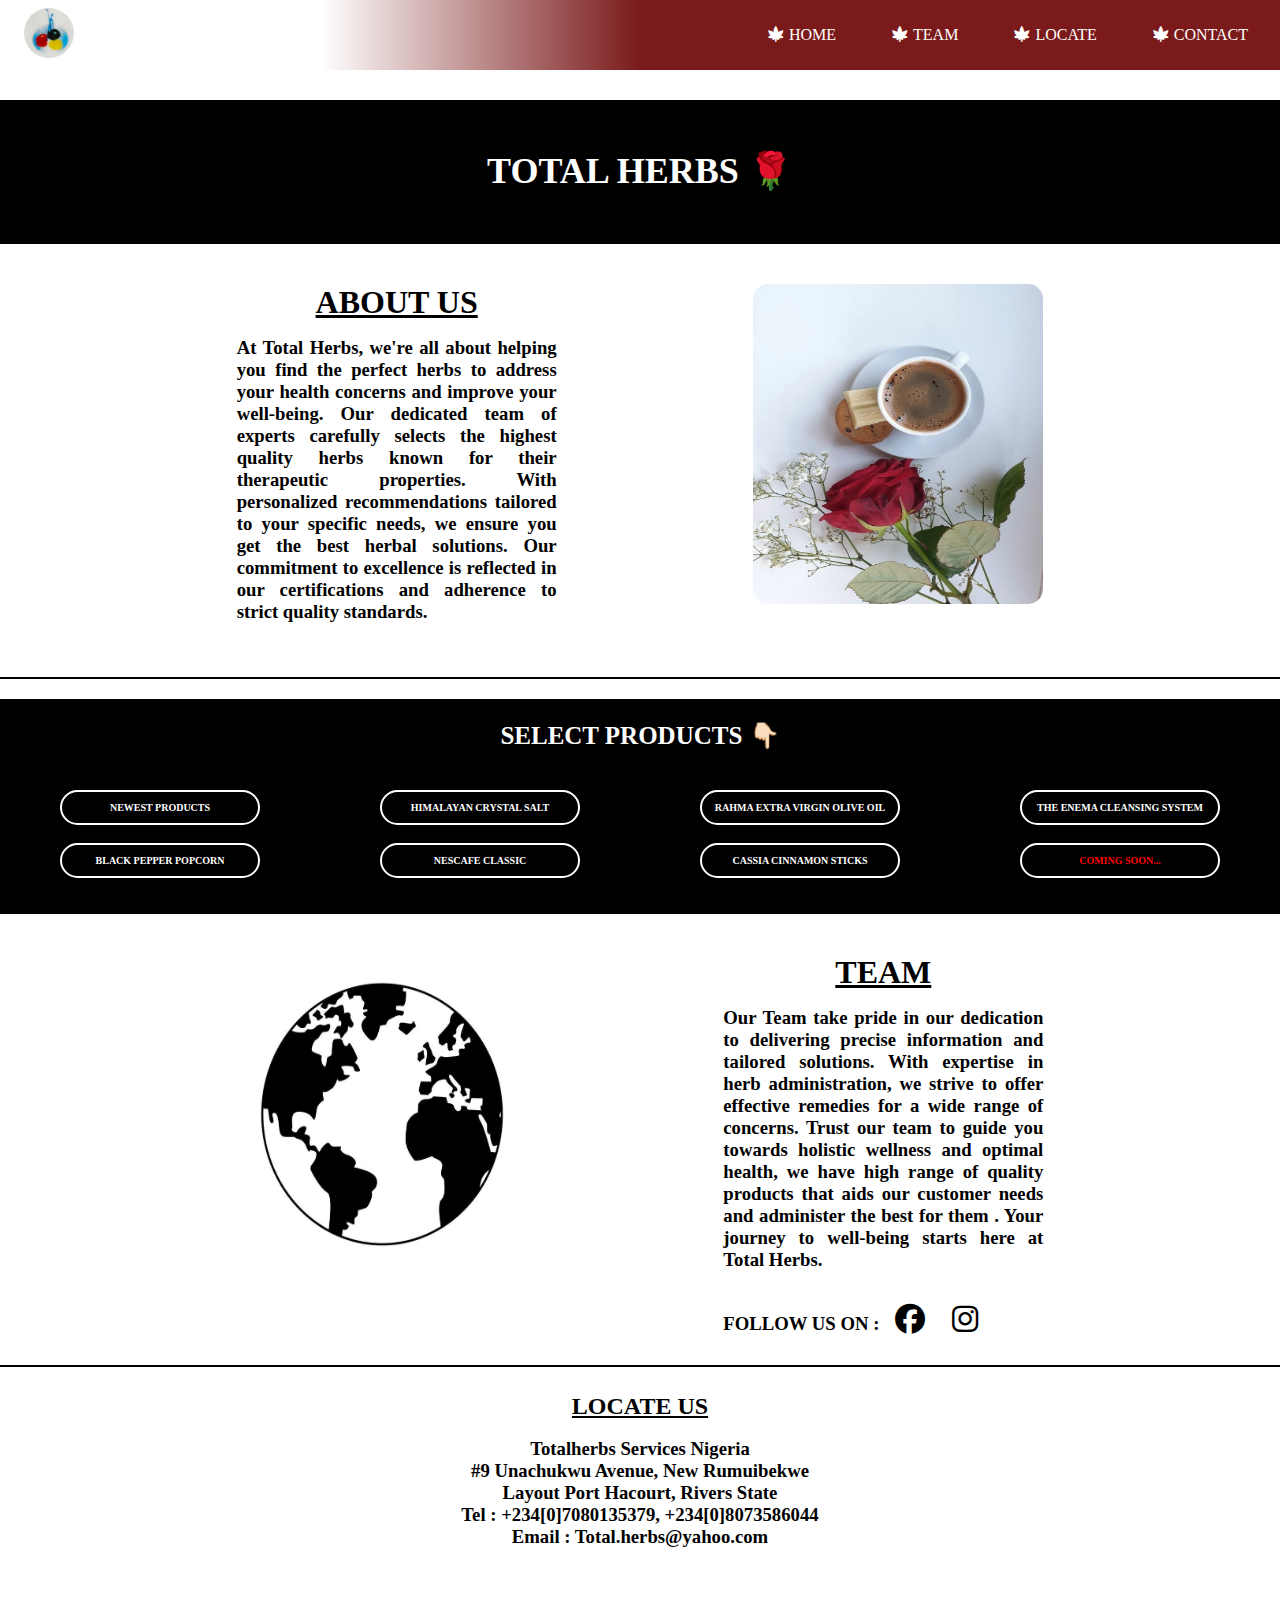
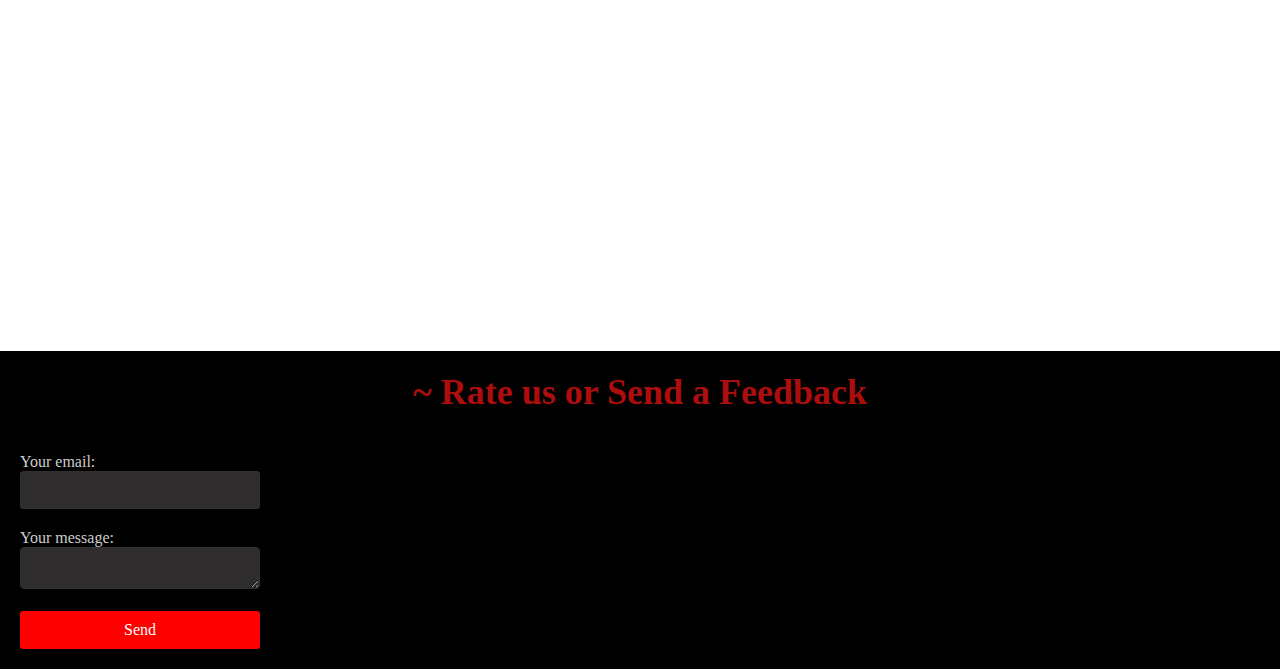
<file: index.html>
<!DOCTYPE html>
<html lang="en">
<head>
    <meta charset="UTF-8">
    <meta name="viewport" content="width=device-width, initial-scale=1.0">
    <title>Document</title>
    <link rel="stylesheet" href="HERBS.CSS">
    <link rel="stylesheet" href="https://cdnjs.cloudflare.com/ajax/libs/font-awesome/6.2.1/css/all.min.css">
       
    

</head>
<body>

    <header>

    <nav class="navbar">
   <div class="red" id="logo">
        <img src="IMAGES/logo.jpg" alt="" > 
    </div>
    <ul class="nav-menu">
        
     
    
      <li class="nav-item">
        <a href="index.html" class="nav-link"> <i class="fa-solid fa-cannabis" 
            style="margin-right: 5px;"></i>HOME</a>
        </li>
        
    
    
    <li class="nav-item">
    <a href="#tem" class="nav-link"> <i class="fa-solid fa-cannabis" style="margin-right: 5px;"></i>TEAM</a>
    </li>
    
    <li class="nav-item">
        <a href="#loc" class="nav-link"> <i class="fa-solid fa-cannabis" style="margin-right: 5px;"></i>LOCATE</a>
    </li>
    
    <li class="nav-item">
    <a href="tel:+2347080135379" class="nav-link"> <i class="fa-solid fa-cannabis" style="margin-right: 5px;">
    </i>CONTACT</a>
    </li>


    
    
    </ul>
    
    
    <div class="hamburger">
    <span class="bar"></span>
    <span class="bar"></span>
    <span class="bar"></span>
    </div>
    
    </nav>
      </header>   



<div class="line1">
<h1 id="feed">TOTAL HERBS 🌹 </h1>
</div>

<div class="line2">
    <div class="text1">
        <h1>ABOUT US</h1>
        <h3> At Total Herbs, we're all about 
            helping you find the perfect herbs to address your 
            health concerns and improve your well-being. Our dedicated 
            team of experts carefully selects the highest quality 
            herbs known for their therapeutic properties. With personalized
             recommendations tailored to your specific needs, we ensure you
              get the best herbal solutions. Our commitment to excellence is
               reflected in our certifications and adherence to strict quality standards.
              </h3>

    </div>
<img src="IMAGES/IMG_1155.JPG" alt="">
</div>


<div class="line3">
    <h1 >SELECT PRODUCTS 👇🏻 </h1> <br>
    </div>


<div style="background-color: black;">
    <div class="run">


        <a href="P7.HTML"> <h3 > NEWEST PRODUCTS</h3> </a> <br>


     <a href="P1.HTML"> <h3> HIMALAYAN 
            CRYSTAL SALT</h3></a> <br>

        <a href="P2.HTML"><h3>RAHMA EXTRA VIRGIN 
            OLIVE OIL</h3></a> <br>

       <a href="P3.HTML"><h3> THE ENEMA CLEANSING SYSTEM
            </h3> </a> 

    </div>
<br>
    <div class="run">

       <a href="P5.HTML"> <h3>BLACK PEPPER POPCORN</h3> </a> <br>

       <a href="P6.HTML"><h3> NESCAFE CLASSIC</h3> </a> <br>



       <a href="P4.HTML">  <h3>CASSIA CINNAMON STICKS
    </h3></a> <br>


        <h3 style="color: red;"> COMING SOON...</h3>
      
    </div>
    <br><br>
</div>


    <div class="line2">
        <img src="IMAGES/IMG_0214.JPG" alt="">

        <div class="text1" id="tem">
            <h1>TEAM</h1>
            <h3> 
                Our Team take pride in our dedication to delivering precise information and tailored solutions.
                 With expertise in herb administration, we strive to offer effective remedies for a wide
                  range of concerns. Trust our team to guide you 
                towards holistic wellness and optimal health, we have high range of quality
                products that aids our customer needs and administer 
                the best for them . Your journey to well-being starts
                 here at Total Herbs.
                
                 <br> <br>
               FOLLOW US ON :       
    
                    
                <a href="https://www.facebook.com/totalherbsservices.net?mibextid=LQQJ4d">       <i class="fa-brands fa-facebook"></i> </a> 
                  <a href="https://www.instagram.com/nmaunachukwu?igsh=MWMxcDc1b210aTQ0">   <i class="fa-brands fa-instagram"></i></a>
             
                  </h3>
                  <br>
        </div>  
    </div>
    

</div>
<br>

<div class="locate" id="loc">

    <h2>LOCATE US</h2> 
    <br>
<h3>Totalherbs Services Nigeria <br>
     #9 Unachukwu Avenue, New Rumuibekwe <br>
     Layout Port Hacourt, Rivers State <br>
     Tel : +234[0]7080135379, +234[0]8073586044 <br>
      Email : Total.herbs@yahoo.com



</h3>

</div>

<div class="map">

    <iframe src="https://www.google.com/maps/embed?pb=!1m14!1m8!1m3!1d3975.
    5716963742843!2d7.0551414!3d4.8433557!3m2!1i1024!2i768!4f13.1!3m3!1m2!
    1s0x1069cd76d3221339%3A0x342058c8ef09d1e!2s9%20Unachukwu%20Ave%2C%20Obia
    %2C%20Port%20Harcourt%20500102%2C%20Rivers!5e0!3m2!1sen!2sng!4v1717162280
    598!5m2!1sen!2sng" width="600" height="450"
     style="border:0;" allowfullscreen="" loading="lazy"
      referrerpolicy="no-referrer-when-downgrade"></iframe>


</div>

<div class="feed">
    <h1 > ~ Rate us or Send a Feedback</h1>
   
</div>



<div class="red">

  
    <form
      action="https://formspree.io/f/mzbnlegn"
      method="POST"
    >
      <label>
        Your email:
        <br>
        <input type="email" name="email">
      </label>
      <br>
      <label>
        Your message:
        <br>
        <textarea name="message" style="width: 240px; padding: 4px;background-color: rgb(46, 44, 44); color: aliceblue; border: 1px solid #332f2f; border-radius: 4px;          "></textarea>
      </label>
      <br><br>
      <button type="submit">Send</button>
    </div>
    
    
    


   







  
      <script>
        const hamburger = document.querySelector(".hamburger");
        const navmenu = document.querySelector(".nav-menu");
        
        hamburger.addEventListener("click",()=> {
        hamburger.classList.toggle("active");
        navmenu.classList.toggle("active");
        })
        document.querySelectorAll(".nav-link").forEach(n => n. addEventListener
        ("click", () => {
            hamburger.classList.remove("active");
            navmenu.classList.remove("active");
        })
        )

   
        var feed = document.getElementById("feed");
var colors = ["brown", "orange","red"]
var index = 0
setInterval(function(){
    feed.style.color = colors[index];
    index++;
    if(index===colors.length){
        index = 0;
    }

},2000);





        </script>    
</body>
</html>
</file>
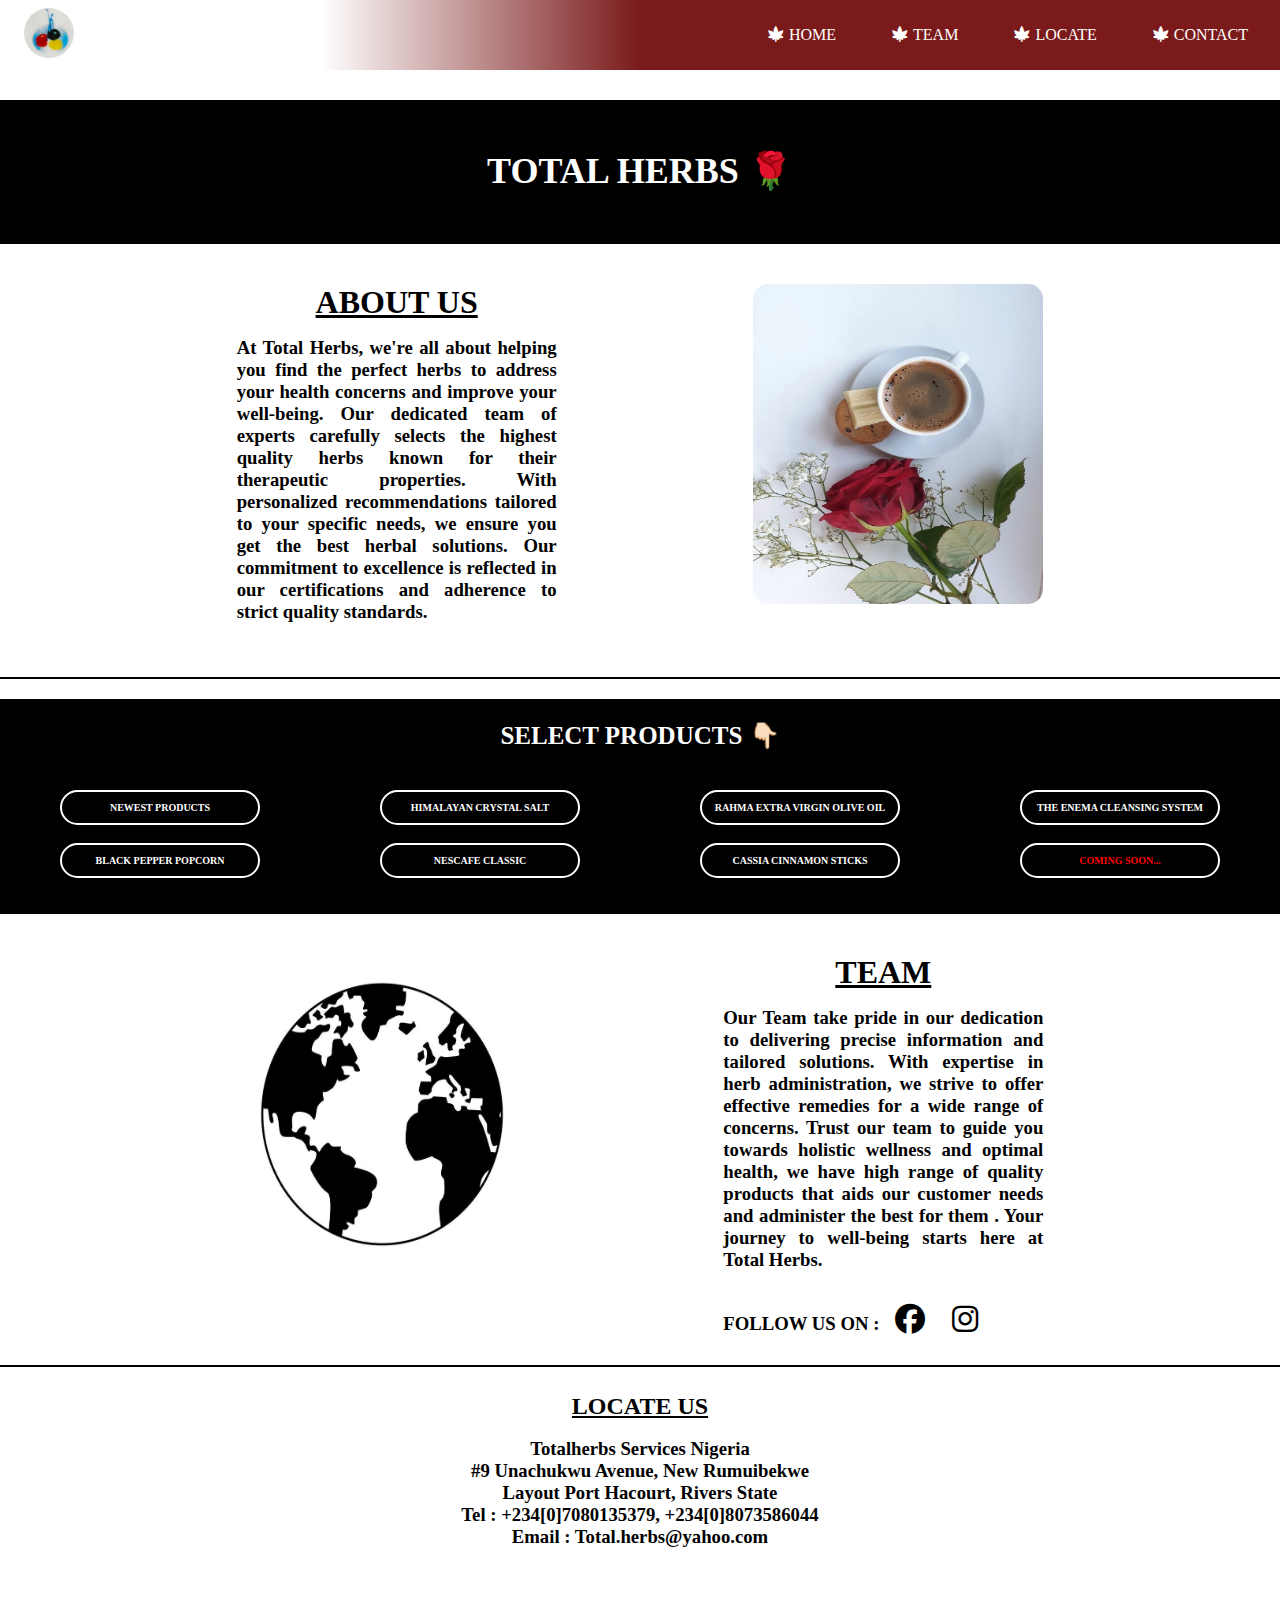
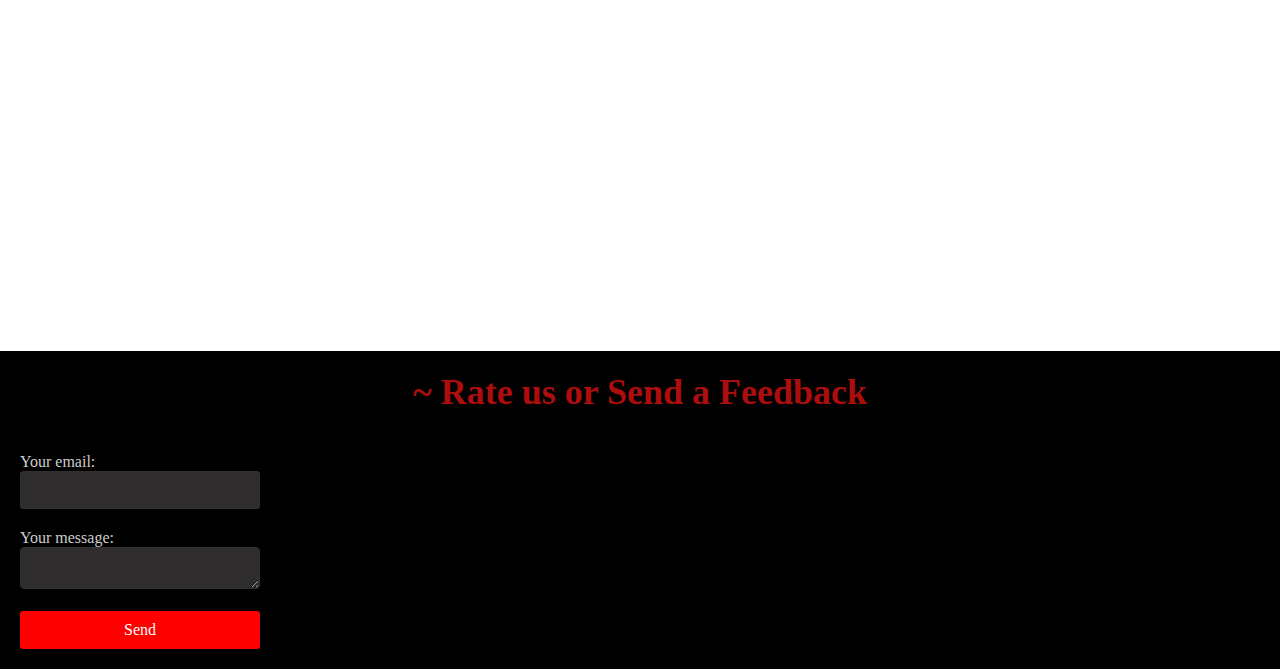
<file: HERBS.HTML>
<!DOCTYPE html>
<html lang="en">
<head>
    <meta charset="UTF-8">
    <meta name="viewport" content="width=device-width, initial-scale=1.0">
    <title>Document</title>
    <link rel="stylesheet" href="HERBS.CSS">
    <link rel="stylesheet" href="https://cdnjs.cloudflare.com/ajax/libs/font-awesome/6.2.1/css/all.min.css">
       
    

</head>
<body>

    <header>

    <nav class="navbar">
   <div class="red" id="logo">
        <img src="IMAGES/logo.jpg" alt="" > 
    </div>
    <ul class="nav-menu">
        
     
    
      <li class="nav-item">
        <a href="HERBS.HTML" class="nav-link"> <i class="fa-solid fa-cannabis" 
            style="margin-right: 5px;"></i>HOME</a>
        </li>
        
    
    
    <li class="nav-item">
    <a href="#tem" class="nav-link"> <i class="fa-solid fa-cannabis" style="margin-right: 5px;"></i>TEAM</a>
    </li>
    
    <li class="nav-item">
        <a href="#loc" class="nav-link"> <i class="fa-solid fa-cannabis" style="margin-right: 5px;"></i>LOCATE</a>
    </li>
    
    <li class="nav-item">
    <a href="tel:+2347080135379" class="nav-link"> <i class="fa-solid fa-cannabis" style="margin-right: 5px;">
    </i>CONTACT</a>
    </li>


    
    
    </ul>
    
    
    <div class="hamburger">
    <span class="bar"></span>
    <span class="bar"></span>
    <span class="bar"></span>
    </div>
    
    </nav>
      </header>   



<div class="line1">
<h1 id="feed">TOTAL HERBS 🌹 </h1>
</div>

<div class="line2">
    <div class="text1">
        <h1>ABOUT US</h1>
        <h3> At Total Herbs, we're all about 
            helping you find the perfect herbs to address your 
            health concerns and improve your well-being. Our dedicated 
            team of experts carefully selects the highest quality 
            herbs known for their therapeutic properties. With personalized
             recommendations tailored to your specific needs, we ensure you
              get the best herbal solutions. Our commitment to excellence is
               reflected in our certifications and adherence to strict quality standards.
              </h3>

    </div>
<img src="IMAGES/IMG_1155.JPG" alt="">
</div>


<div class="line3">
    <h1 >SELECT PRODUCTS 👇🏻 </h1> <br>
    </div>


<div style="background-color: black;">
    <div class="run">


        <a href="P7.HTML"> <h3 > NEWEST PRODUCTS</h3> </a> <br>


     <a href="P1.HTML"> <h3> HIMALAYAN 
            CRYSTAL SALT</h3></a> <br>

        <a href="P2.HTML"><h3>RAHMA EXTRA VIRGIN 
            OLIVE OIL</h3></a> <br>

       <a href="P3.HTML"><h3> THE ENEMA CLEANSING SYSTEM
            </h3> </a> 

    </div>
<br>
    <div class="run">

       <a href="P5.HTML"> <h3>BLACK PEPPER POPCORN</h3> </a> <br>

       <a href="P6.HTML"><h3> NESCAFE CLASSIC</h3> </a> <br>



       <a href="P4.HTML">  <h3>CASSIA CINNAMON STICKS
    </h3></a> <br>


        <h3 style="color: red;"> COMING SOON...</h3>
      
    </div>
    <br><br>
</div>


    <div class="line2">
        <img src="IMAGES/IMG_0214.JPG" alt="">

        <div class="text1" id="tem">
            <h1>TEAM</h1>
            <h3> 
                Our Team take pride in our dedication to delivering precise information and tailored solutions.
                 With expertise in herb administration, we strive to offer effective remedies for a wide
                  range of concerns. Trust our team to guide you 
                towards holistic wellness and optimal health, we have high range of quality
                products that aids our customer needs and administer 
                the best for them . Your journey to well-being starts
                 here at Total Herbs.
                
                 <br> <br>
               FOLLOW US ON :       
    
                    
                <a href="https://www.facebook.com/totalherbsservices.net?mibextid=LQQJ4d">       <i class="fa-brands fa-facebook"></i> </a> 
                  <a href="https://www.instagram.com/nmaunachukwu?igsh=MWMxcDc1b210aTQ0">   <i class="fa-brands fa-instagram"></i></a>
             
                  </h3>
                  <br>
        </div>  
    </div>
    

</div>
<br>

<div class="locate" id="loc">

    <h2>LOCATE US</h2> 
    <br>
<h3>Totalherbs Services Nigeria <br>
     #9 Unachukwu Avenue, New Rumuibekwe <br>
     Layout Port Hacourt, Rivers State <br>
     Tel : +234[0]7080135379, +234[0]8073586044 <br>
      Email : Total.herbs@yahoo.com



</h3>

</div>

<div class="map">

    <iframe src="https://www.google.com/maps/embed?pb=!1m14!1m8!1m3!1d3975.
    5716963742843!2d7.0551414!3d4.8433557!3m2!1i1024!2i768!4f13.1!3m3!1m2!
    1s0x1069cd76d3221339%3A0x342058c8ef09d1e!2s9%20Unachukwu%20Ave%2C%20Obia
    %2C%20Port%20Harcourt%20500102%2C%20Rivers!5e0!3m2!1sen!2sng!4v1717162280
    598!5m2!1sen!2sng" width="600" height="450"
     style="border:0;" allowfullscreen="" loading="lazy"
      referrerpolicy="no-referrer-when-downgrade"></iframe>


</div>

<div class="feed">
    <h1 > ~ Rate us or Send a Feedback</h1>
   
</div>



<div class="red">

  
    <form
      action="https://formspree.io/f/mzbnlegn"
      method="POST"
    >
      <label>
        Your email:
        <br>
        <input type="email" name="email">
      </label>
      <br>
      <label>
        Your message:
        <br>
        <textarea name="message" style="width: 240px; padding: 4px;background-color: rgb(46, 44, 44); color: aliceblue; border: 1px solid #332f2f; border-radius: 4px;          "></textarea>
      </label>
      <br><br>
      <button type="submit">Send</button>
    </div>
    
    
    


   







  
      <script>
        const hamburger = document.querySelector(".hamburger");
        const navmenu = document.querySelector(".nav-menu");
        
        hamburger.addEventListener("click",()=> {
        hamburger.classList.toggle("active");
        navmenu.classList.toggle("active");
        })
        document.querySelectorAll(".nav-link").forEach(n => n. addEventListener
        ("click", () => {
            hamburger.classList.remove("active");
            navmenu.classList.remove("active");
        })
        )

   
        var feed = document.getElementById("feed");
var colors = ["brown", "orange","red"]
var index = 0
setInterval(function(){
    feed.style.color = colors[index];
    index++;
    if(index===colors.length){
        index = 0;
    }

},2000);





        </script>    
</body>
</html>
</file>
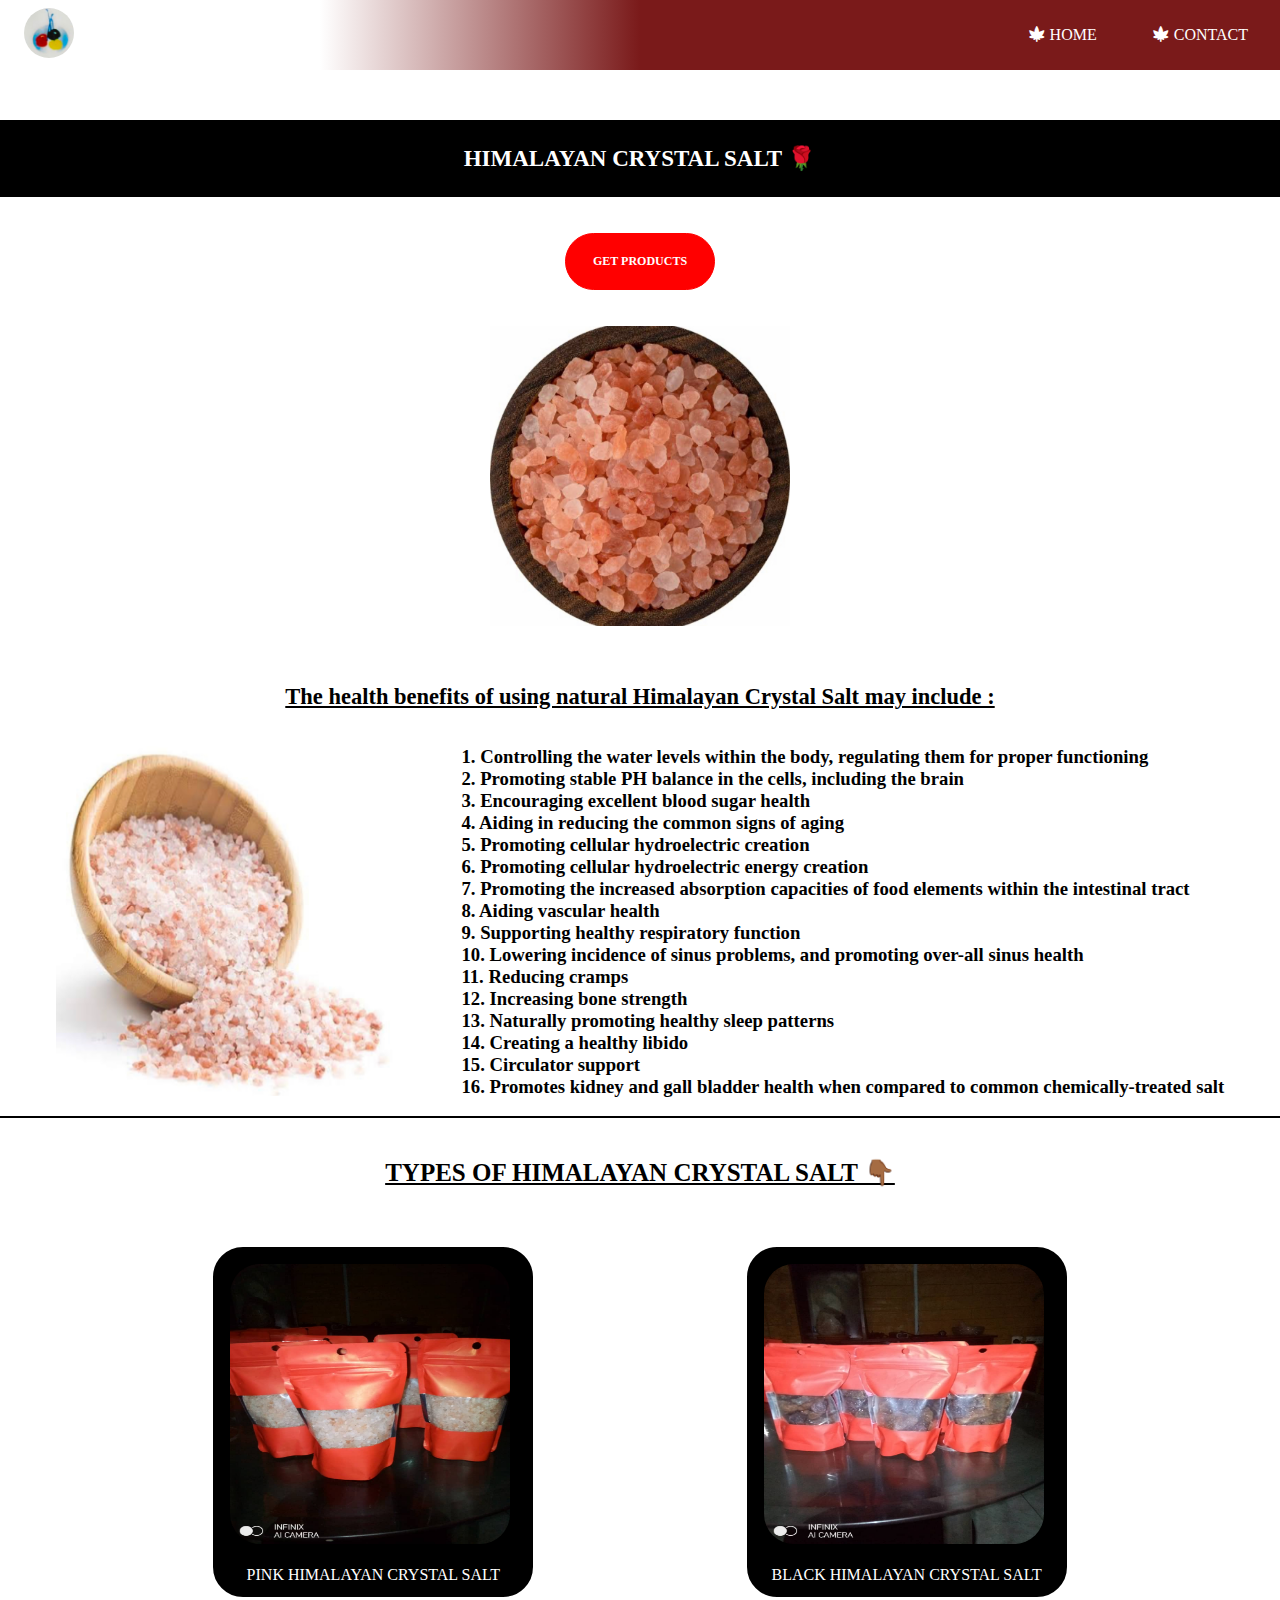
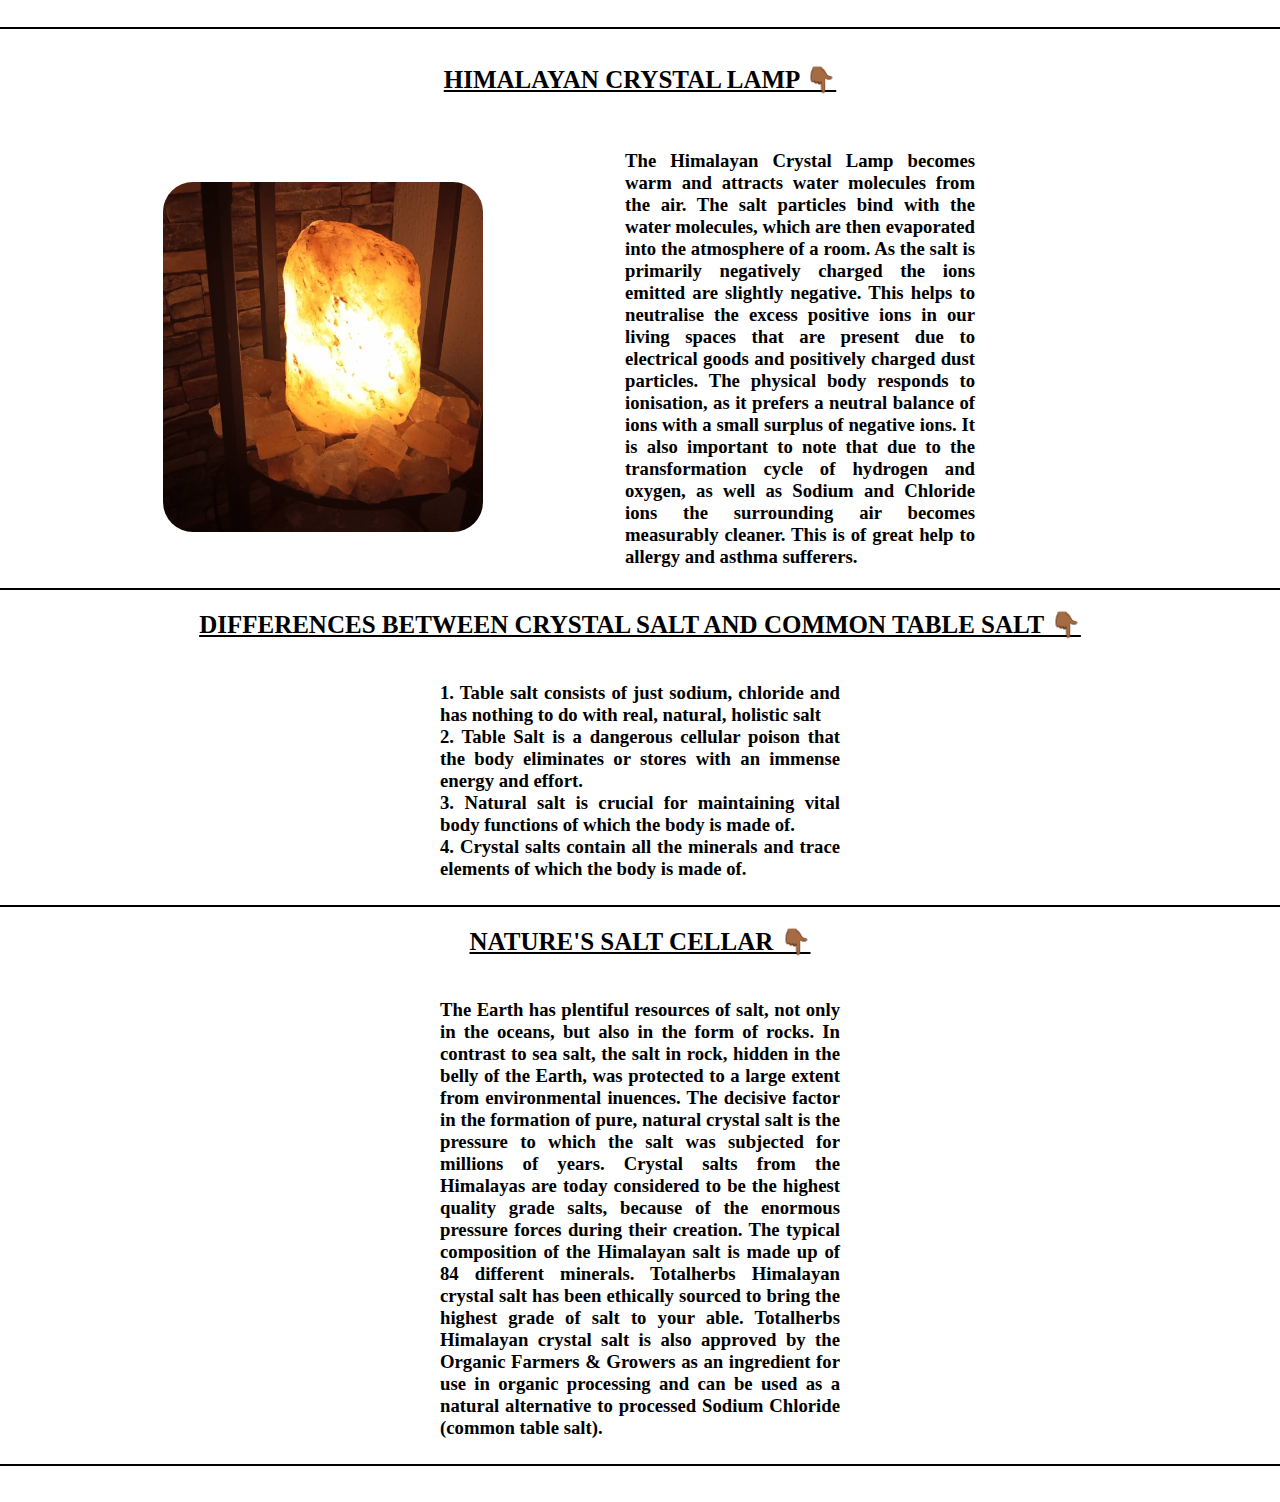
<file: P1.HTML>
<!DOCTYPE html>
<html lang="en">
<head>
    <meta charset="UTF-8">
    <meta name="viewport" content="width=device-width, initial-scale=1.0">
    <title>Document</title>
    <link rel="stylesheet" href="HERBS.CSS">
    <link rel="stylesheet" href="https://cdnjs.cloudflare.com/ajax/libs/font-awesome/6.2.1/css/all.min.css">

   

</head>
<body>

    <header>

    <nav class="navbar">
   <div class="red" id="logo">
        <img src="IMAGES/logo.jpg" alt="" > 
    </div>
    <ul class="nav-menu">
        
     
    
      <li class="nav-item">
        <a href="index.html" class="nav-link"> <i class="fa-solid fa-cannabis" style="margin-right: 5px;"></i>HOME</a>
        </li>
        
    
       

    
    <li class="nav-item">
        <a href="tel:+2347080135379"  class="nav-link"> <i class="fa-solid fa-cannabis" style="margin-right: 5px;">
        </i>CONTACT</a>
        </li>
   
    
    
    </ul>
    
    
    <div class="hamburger">
    <span class="bar"></span>
    <span class="bar"></span>
    <span class="bar"></span>
    </div>
    
    </nav>
      </header>  
    



<div class="pline">
 <h1> HIMALAYAN CRYSTAL SALT 🌹  </h1>
</div>

<br> <br>

<div class="order">

<button><a href="https://wa.me/2348073586044?text= Please I Want To Purchase The Himalayan Crystal Salt " 
    target="_blank"><h1>GET PRODUCTS</h1></a></button>

</div>
 <br><br>
<div class="pimg">
<a href="IMAGES/IMG_0034.jpg"><img src="IMAGES/IMG_0034.jpg" alt=""></a>
</div>

<br> <br> <br>

<div class="impot">

<h2> The health benefits of using natural Himalayan Crystal Salt may include :</h2>

</div>

<br> <br> 
<div class="impott">
   <a href="IMAGES/IMG_0046.jpg"> <img src="IMAGES/IMG_0046.jpg" alt=""></a>

<div>
<h3>
1. Controlling the water levels within the body, regulating them for proper functioning <br>
2. Promoting stable PH balance in the cells, including the brain <br>
3. Encouraging excellent blood sugar health <br>
4. Aiding in reducing the common signs of aging <br>
5. Promoting cellular hydroelectric creation <br>
6. Promoting cellular hydroelectric energy creation <br>
7. Promoting the increased absorption capacities of food elements within the intestinal tract <br>
8. Aiding vascular health <br>
9. Supporting healthy respiratory function <br>
10. Lowering incidence of sinus problems, and promoting over-all sinus health <br>
11. Reducing cramps <br>
12. Increasing bone strength <br>
13. Naturally promoting healthy sleep patterns <br>
14. Creating a healthy libido <br>
15. Circulator support <br>
16. Promotes kidney and gall bladder health when compared to common chemically-treated salt <br>
</h3> <br>
</div>

</div>


<div class="type">
<h1>TYPES OF HIMALAYAN CRYSTAL SALT 👇🏾 </h1>

</div>


<div class="type1">

   <figure>
   <a href="IMAGES/PINKHIMALAYANSALT.JPG"> <img src="IMAGES/PINKHIMALAYANSALT.JPG" alt=""></a> <br><br>
<figcaption>PINK HIMALAYAN CRYSTAL SALT</figcaption>
   </figure>

<figure>
  <a href="IMAGES/BLACKHIMALAYANSALT.JPG"> <img src="IMAGES/BLACKHIMALAYANSALT.JPG" alt=""> </a> <br><br>
<figcaption> BLACK HIMALAYAN CRYSTAL SALT</figcaption>
</figure>




</div>
<br><br>


<div class="lamp">

<h1> HIMALAYAN CRYSTAL LAMP 👇🏾 </h1>

</div>
<br><br>

<div class="lamp1">
 <a href="IMAGES/HIMALAYANLAMP.JPG"><img src="IMAGES/HIMALAYANLAMP.JPG" alt=""></a>

<div class="lamptext">
    <h3>

         The Himalayan Crystal Lamp 
        becomes warm and attracts water molecules 
        from the air. The salt particles bind with 
        the water molecules, which are then evaporated 
        into the atmosphere of a room. As the salt is 
        primarily negatively charged the ions emitted are
         slightly negative. This helps to neutralise the excess 
         positive ions in our living spaces that are present due
          to electrical goods and positively charged dust particles.
           The physical body responds to ionisation, as it prefers a
            neutral balance of ions with a small surplus of negative ions. 
            It is also important to note that due to the transformation
             cycle of hydrogen and oxygen, as well as Sodium and Chloride ions the
         surrounding air becomes measurably cleaner. This is of great
          help to allergy and asthma sufferers.
    </h3>
</div>

<div> 

</div>

</div>

</div>







<div class="salt">
<h1> DIFFERENCES BETWEEN CRYSTAL SALT AND COMMON TABLE SALT 👇🏾 </h1>

</div>
<br>

<div class="salty">

   <h3>
    1. Table salt consists of just sodium, chloride and has nothing to do with real, natural, holistic salt <br>
    2. Table Salt is a dangerous cellular poison that the body eliminates or stores with an immense energy and effort. <br>
    3. Natural salt is crucial for maintaining vital body functions of which the body is made of. <br>
    4. Crystal salts contain all the minerals and trace elements of which the body is made of. <br>
   </h3> 

   </div>

   <div class="salt">

   
   <h1> NATURE'S SALT CELLAR 👇🏾 </h1></div>
<br>
   <div class="salty">
    <h3>The Earth has plentiful resources of salt, not only in the oceans, but also in the form of rocks. In contrast to sea salt, the salt in rock, hidden in the belly of the Earth, was protected to a large extent from environmental inuences.
    The decisive factor in the formation of pure, natural crystal salt is the pressure to which the salt was subjected for millions of years. Crystal salts from the Himalayas are today considered to be the highest quality grade salts, because of the enormous pressure forces during their creation. The typical composition of the Himalayan salt is made up of 84 different minerals.
    Totalherbs Himalayan crystal salt has been ethically sourced to bring the highest grade of salt to your able.
    Totalherbs Himalayan crystal salt is also approved by the Organic Farmers & Growers as an ingredient for use in organic processing and can be used as a natural alternative to processed Sodium Chloride (common table salt).
   </h3>
</div>

<br><br>














      <script>
        const hamburger = document.querySelector(".hamburger");
        const navmenu = document.querySelector(".nav-menu");
        
        hamburger.addEventListener("click",()=> {
        hamburger.classList.toggle("active");
        navmenu.classList.toggle("active");
        })
        document.querySelectorAll(".nav-link").forEach(n => n. addEventListener
        ("click", () => {
            hamburger.classList.remove("active");
            navmenu.classList.remove("active");
        })
        )
        </script>    


</body>
</html>
</file>
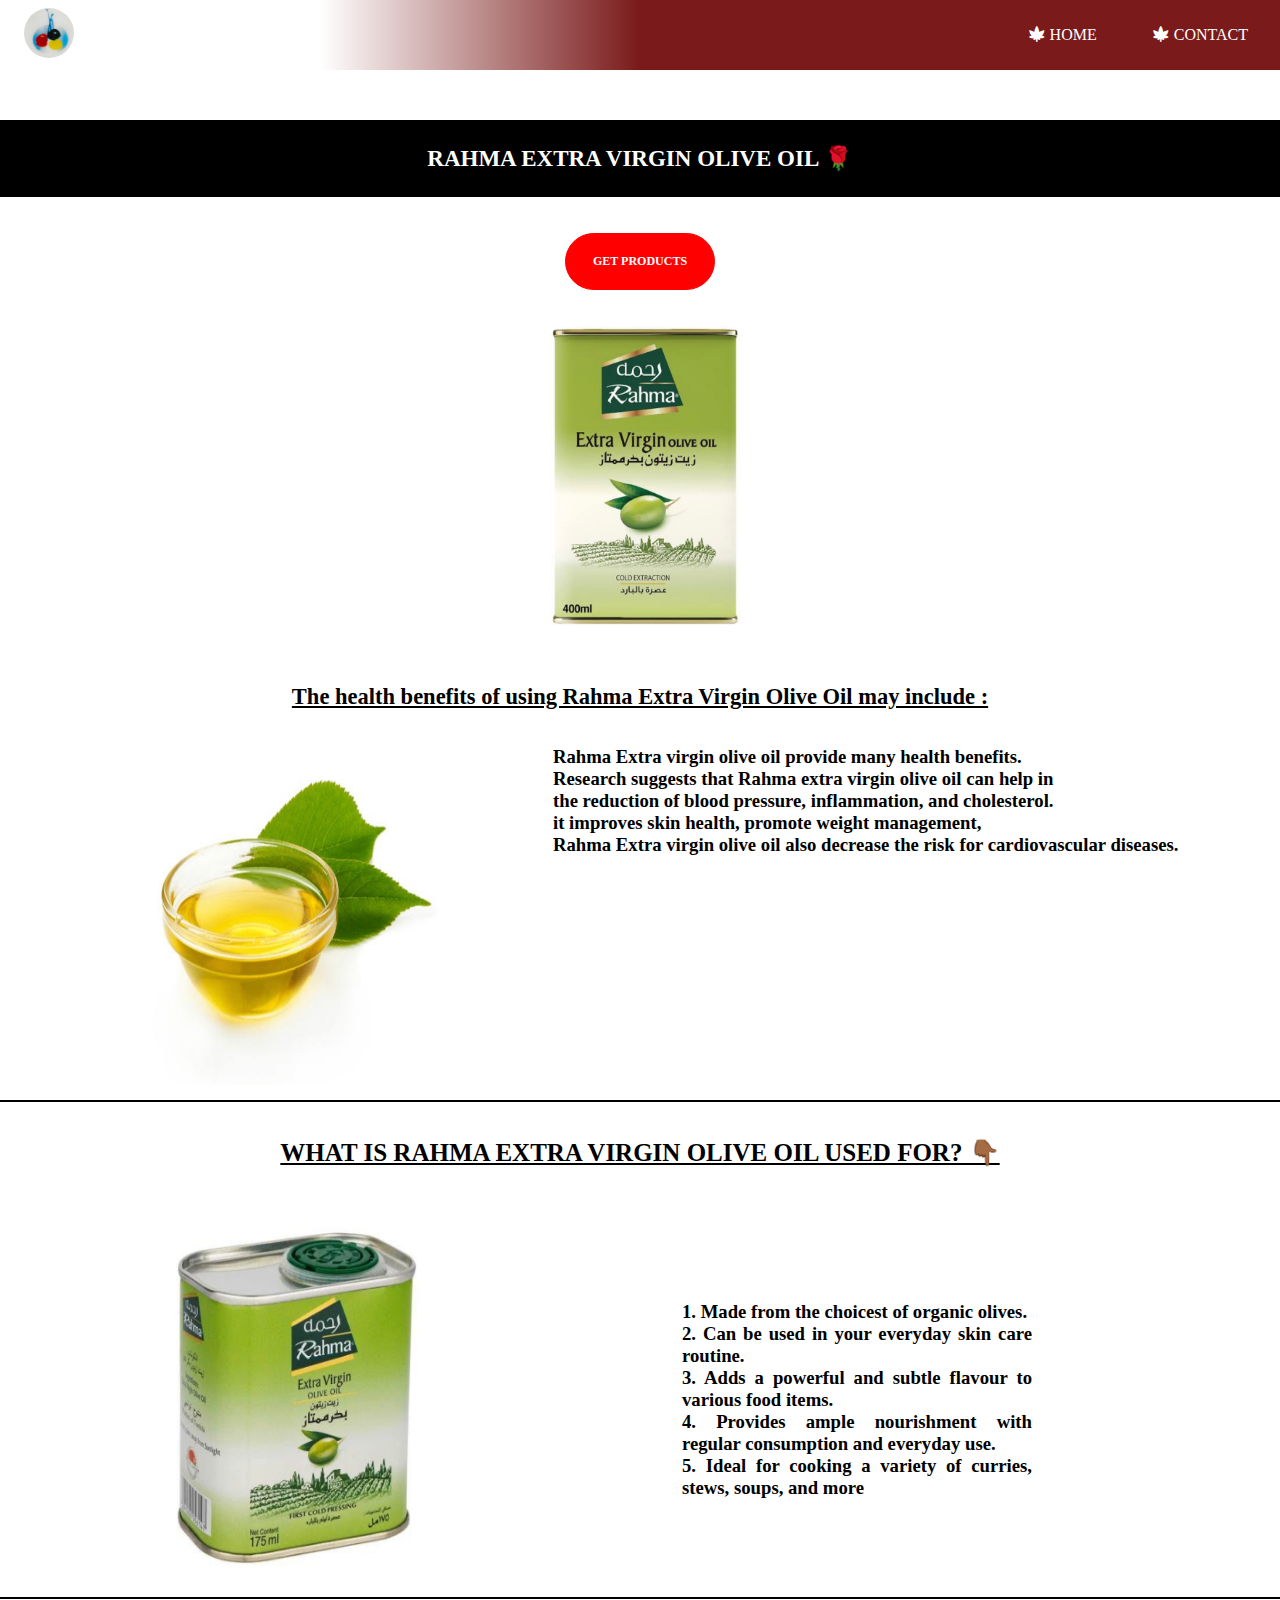
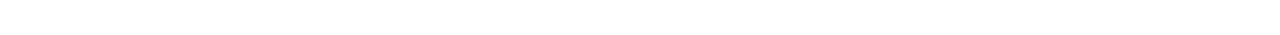
<file: P2.HTML>
<!DOCTYPE html>
<html lang="en">

<head>
    <meta charset="UTF-8">
    <meta name="viewport" content="width=device-width, initial-scale=1.0">
    <title>Document</title>
    <link rel="stylesheet" href="HERBS.CSS">
    <link rel="stylesheet" href="https://cdnjs.cloudflare.com/ajax/libs/font-awesome/6.2.1/css/all.min.css">



</head>

<body>

    <header>

        <nav class="navbar">
            <div class="red" id="logo">
                <img src="IMAGES/logo.jpg" alt="">
            </div>
            <ul class="nav-menu">



                <li class="nav-item">
                    <a href="index.html" class="nav-link"> <i class="fa-solid fa-cannabis"
                            style="margin-right: 5px;"></i>HOME</a>
                </li>



                <li class="nav-item">
                    <a href="tel:+2347080135379" class="nav-link"> <i class="fa-solid fa-cannabis"
                            style="margin-right: 5px;">
                        </i>CONTACT</a>
                </li>



            </ul>


            <div class="hamburger">
                <span class="bar"></span>
                <span class="bar"></span>
                <span class="bar"></span>
            </div>

        </nav>
    </header>




    <div class="pline">
        <h1> RAHMA EXTRA VIRGIN OLIVE OIL 🌹 </h1>
    </div>

    <br> <br>

    <div class="order">


        <button><a href="https://wa.me/2348073586044?text= Please I Want To Purchase Rahma Extra Virgin Olive Oil "
                target="_blank">
                <h1>GET PRODUCTS</h1>
            </a></button>


    </div>
    <br><br>
    <div class="pimg">
        <a href="IMAGES/IMG_0077.jpg"><img src="IMAGES/IMG_0077.jpg" alt=""></a>
    </div>

    <br> <br> <br>

    <div class="impot">

        <h2> The health benefits of using Rahma Extra Virgin Olive Oil may include :</h2>

    </div>

    <br> <br>
    <div class="impott">
        <a href="IMAGES/IMG_0070.jpg"> <img src="IMAGES/IMG_0070.jpg" alt=""></a>

        <div>
            <h3>

                Rahma Extra virgin olive oil provide many health benefits. <br>
                Research suggests that Rahma extra virgin olive oil can help in<br>
                the reduction of blood pressure, inflammation, and cholesterol. <br>
                it improves skin health, promote weight management, <br>
                Rahma Extra virgin olive oil also decrease the risk for cardiovascular diseases. <br>










            </h3> <br>
        </div>

    </div>




    </div>
    <br><br>


    <div class="lamp">

        <h1> WHAT IS RAHMA EXTRA VIRGIN OLIVE OIL USED FOR? 👇🏾 </h1>

    </div>
    <br><br>

    <div class="lamp1">
        <a href="IMAGES/IMG_0078.jpg"><img src="IMAGES/IMG_0078.jpg" alt=""></a>
        <br>
        <div class="lamptext">
            <h3>


                1. Made from the choicest of organic olives. <br>
                2. Can be used in your everyday skin care routine. <br>
                3. Adds a powerful and subtle flavour to various food items. <br>
                4. Provides ample nourishment with regular consumption and everyday use. <br>
                5. Ideal for cooking a variety of curries, stews, soups, and more <br>


            </h3>
        </div>

        <div>

        </div>

    </div>

    </div>




    <br><br>














    <script>
        const hamburger = document.querySelector(".hamburger");
        const navmenu = document.querySelector(".nav-menu");

        hamburger.addEventListener("click", () => {
            hamburger.classList.toggle("active");
            navmenu.classList.toggle("active");
        })
        document.querySelectorAll(".nav-link").forEach(n => n.addEventListener
            ("click", () => {
                hamburger.classList.remove("active");
                navmenu.classList.remove("active");
            })
        )
    </script>


</body>

</html>
</file>
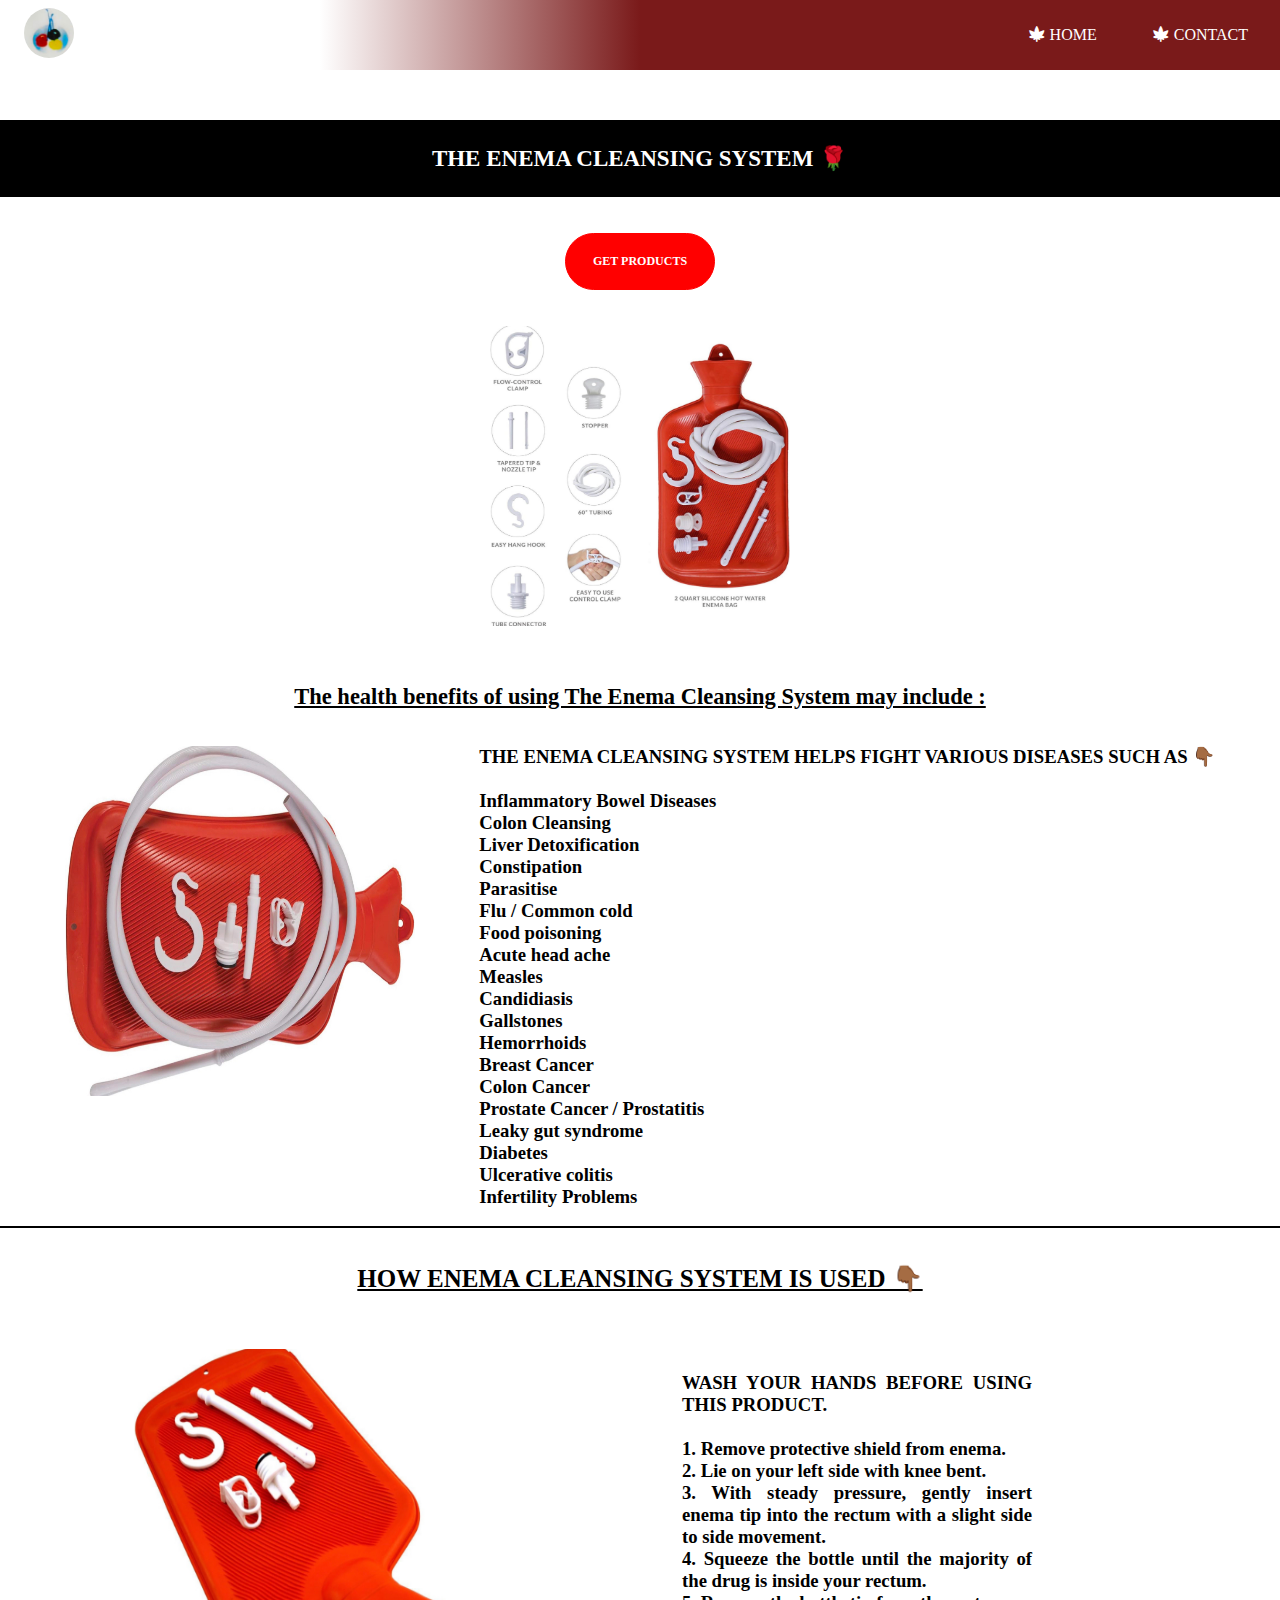
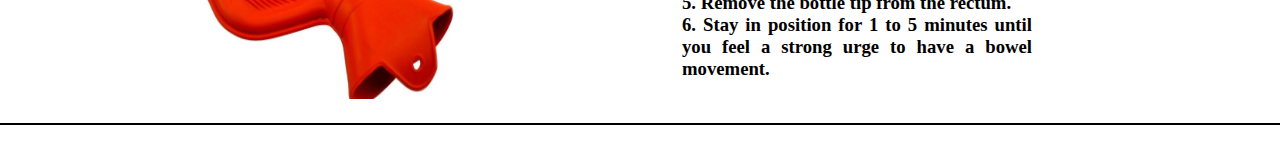
<file: P3.HTML>
<!DOCTYPE html>
<html lang="en">
<head>
    <meta charset="UTF-8">
    <meta name="viewport" content="width=device-width, initial-scale=1.0">
    <title>Document</title>
    <link rel="stylesheet" href="HERBS.CSS">
    <link rel="stylesheet" href="https://cdnjs.cloudflare.com/ajax/libs/font-awesome/6.2.1/css/all.min.css">



</head>
<body>

    <header>

    <nav class="navbar">
   <div class="red" id="logo">
        <img src="IMAGES/logo.jpg" alt="" > 
    </div>
    <ul class="nav-menu">
        
     
    
      <li class="nav-item">
        <a href="index.html" class="nav-link"> <i class="fa-solid fa-cannabis" style="margin-right: 5px;"></i>HOME</a>
        </li>
        
    
    
   
    
    <li class="nav-item">
        <a href="tel:+2347080135379" class="nav-link"> <i class="fa-solid fa-cannabis" style="margin-right: 5px;">
        </i>CONTACT</a>
        </li>
    
    
    </ul>
    
    
    <div class="hamburger">
    <span class="bar"></span>
    <span class="bar"></span>
    <span class="bar"></span>
    </div>
    
    </nav>
      </header>  
    



<div class="pline">
 <h1> THE ENEMA CLEANSING SYSTEM 🌹  </h1>
</div>

<br> <br>

<div class="order">


    <button><a href="https://wa.me/2348073586044?text= Please I Want To Purchase The Enema Cleansing System " 
        target="_blank"><h1>GET PRODUCTS</h1></a></button>


</div>
 <br><br>
<div class="pimg">
<a href="IMAGES/IMG_0112.jpg"><img src="IMAGES/IMG_0112.jpg" alt=""></a>
</div>

<br> <br> <br>

<div class="impot">

<h2> The health benefits of using The Enema Cleansing System may include :</h2>

</div>

<br> <br> 
<div class="impott">
    <a href="IMAGES/IMG_0113.jpg"><img src="IMAGES/IMG_0113.jpg" alt=""></a>

<div>
<h3>
    THE ENEMA CLEANSING SYSTEM HELPS FIGHT VARIOUS DISEASES SUCH AS 👇🏾
    <br><br>
    Inflammatory Bowel Diseases <br>
    Colon Cleansing <br>
    Liver Detoxification <br>
    Constipation <br>
    Parasitise <br>
    Flu / Common cold <br>
    Food poisoning <br>
    Acute head ache <br>
    Measles <br>
    Candidiasis <br>
    Gallstones <br>
    Hemorrhoids <br>
    Breast Cancer <br>
    Colon Cancer <br>
    Prostate Cancer / Prostatitis <br>
    Leaky gut syndrome <br>
    Diabetes <br>
    Ulcerative colitis <br>
    Infertility Problems <br>









</h3> <br>
</div>

</div>




</div>
<br><br>


<div class="lamp">

<h1> HOW ENEMA CLEANSING SYSTEM IS USED 👇🏾 </h1>

</div>
<br><br>

<div class="lamp1">
 <a href="IMAGES/IMG_0111.jpg"><img src="IMAGES/IMG_0111.jpg" alt=""></a>
 <br>
<div class="lamptext">
    <h3>
       
        
        WASH YOUR HANDS BEFORE USING THIS PRODUCT. <br> <br>
        1. Remove protective shield from enema. <br>
        2. Lie on your left side with knee bent. <br>
        3. With steady pressure, gently insert enema tip into the rectum with a slight side to
        side movement. <br>
        4. Squeeze the bottle until the majority of the drug is inside your rectum. <br>
        5. Remove the bottle tip from the rectum. <br>
        6. Stay in position for 1 to 5 minutes until you feel a strong urge to have a bowel
        movement.
        
        
         
    </h3>
</div>

<div> 

</div>

</div>

</div>




<br><br>














      <script>
        const hamburger = document.querySelector(".hamburger");
        const navmenu = document.querySelector(".nav-menu");
        
        hamburger.addEventListener("click",()=> {
        hamburger.classList.toggle("active");
        navmenu.classList.toggle("active");
        })
        document.querySelectorAll(".nav-link").forEach(n => n. addEventListener
        ("click", () => {
            hamburger.classList.remove("active");
            navmenu.classList.remove("active");
        })
        )
        </script>    


</body>
</html>
</file>
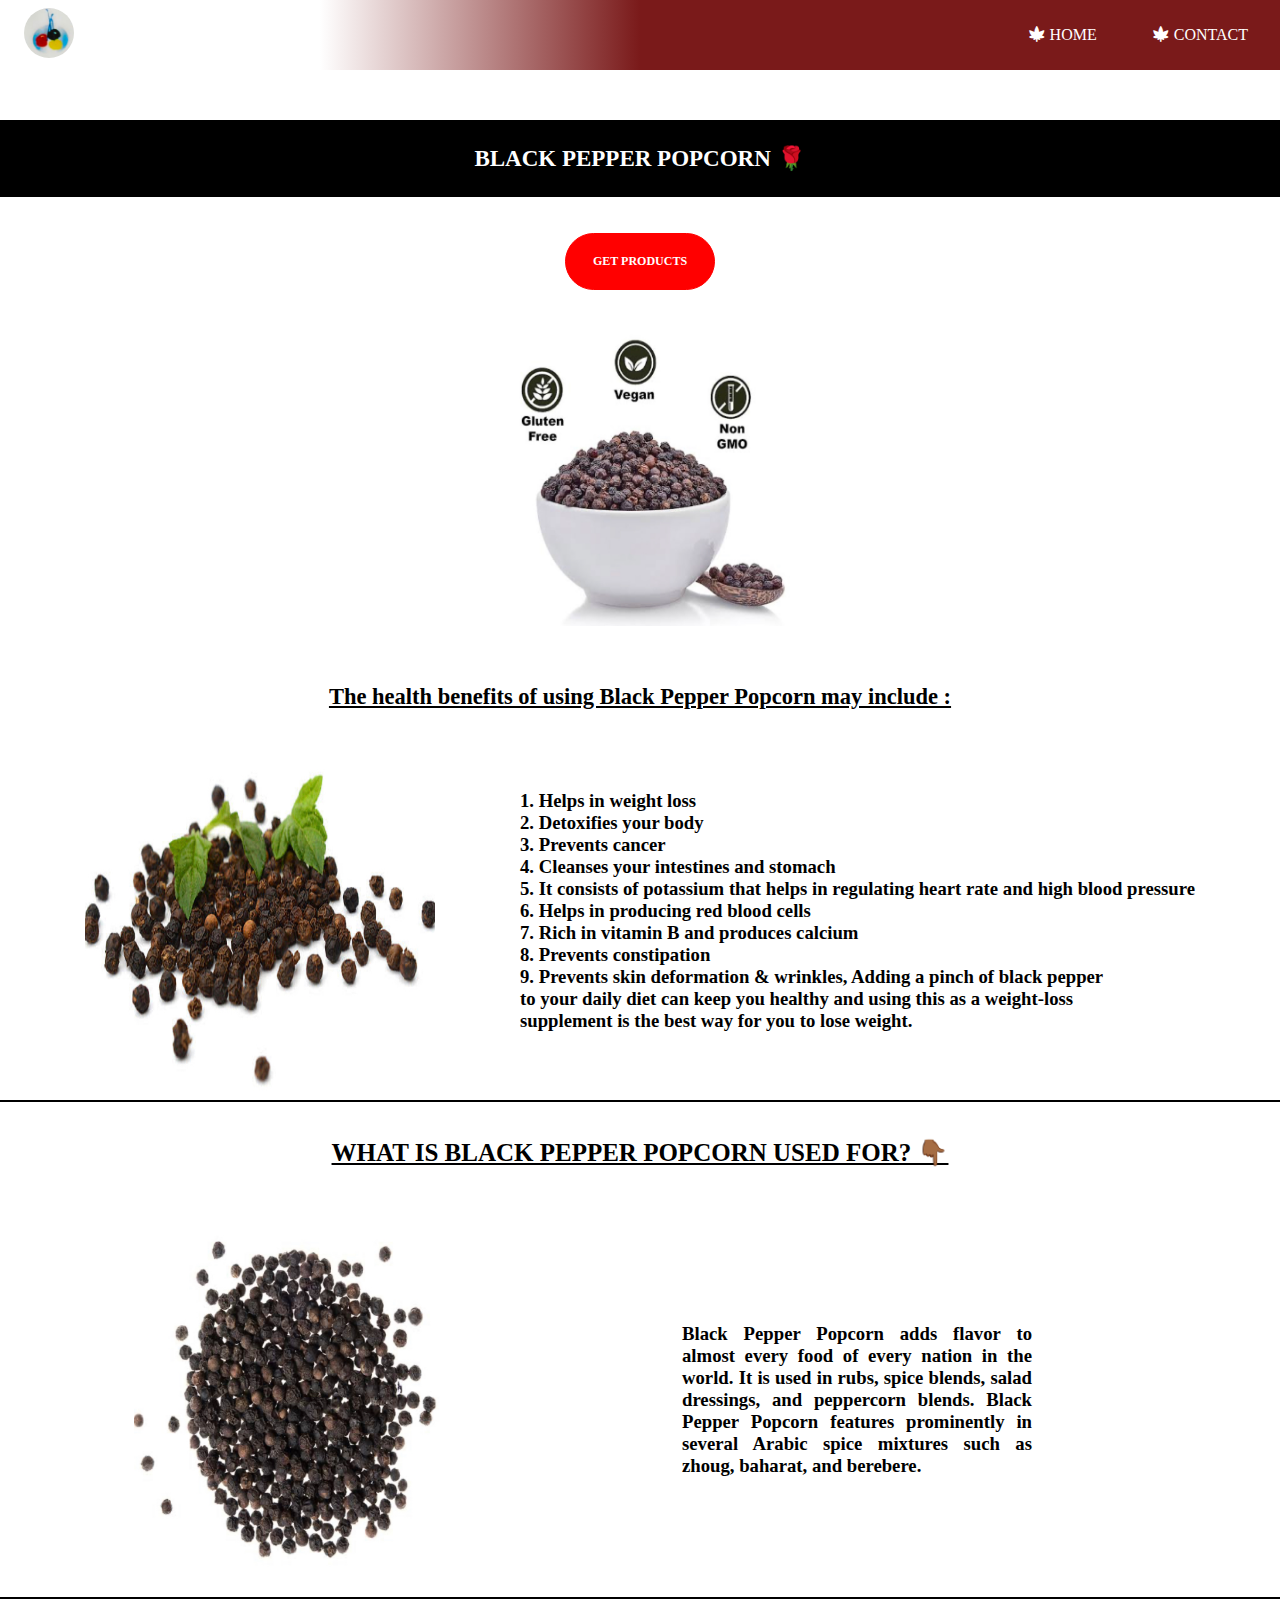
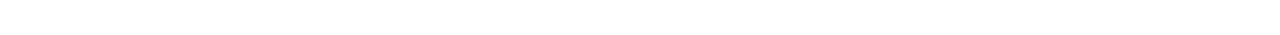
<file: P5.HTML>
<!DOCTYPE html>
<html lang="en">
<head>
    <meta charset="UTF-8">
    <meta name="viewport" content="width=device-width, initial-scale=1.0">
    <title>Document</title>
    <link rel="stylesheet" href="HERBS.CSS">
    <link rel="stylesheet" href="https://cdnjs.cloudflare.com/ajax/libs/font-awesome/6.2.1/css/all.min.css">



</head>
<body>

    <header>

    <nav class="navbar">
   <div class="red" id="logo">
        <img src="IMAGES/logo.jpg" alt="" > 
    </div>
    <ul class="nav-menu">
        
     
    
      <li class="nav-item">
        <a href="index.html" class="nav-link"> <i class="fa-solid fa-cannabis" style="margin-right: 5px;"></i>HOME</a>
        </li>
        
    
    
    
    
    
    <li class="nav-item">
        <a href="tel:+2347080135379"  class="nav-link"> <i class="fa-solid fa-cannabis" style="margin-right: 5px;">
        </i>CONTACT</a>
        </li>
   
    
    
    </ul>
    
    
    <div class="hamburger">
    <span class="bar"></span>
    <span class="bar"></span>
    <span class="bar"></span>
    </div>
    
    </nav>
      </header>  
    



<div class="pline">
 <h1> BLACK PEPPER POPCORN 🌹  </h1>
</div>

<br> <br>

<div class="order">

    <button><a href="https://wa.me/2348073586044?text= Please I Want To Purchase Black Pepper Popcorn " 
        target="_blank"><h1>GET PRODUCTS</h1></a></button>


</div>
 <br><br>
<div class="pimg">
<a href="IMAGES/IMG_0154.jpg"><img src="IMAGES/IMG_0154.jpg" alt=""></a>
</div>

<br> <br> <br>

<div class="impot">

<h2> The health benefits of using Black Pepper Popcorn may include :</h2>

</div>

<br> <br> 
<div class="impott">
   <a href="IMAGES/IMG_0155.jpg"> <img src="IMAGES/IMG_0155.jpg" alt=""></a>

<div>
<h3>

<br> <br>
1. Helps in weight loss <br>
2. Detoxifies your body <br>
3. Prevents cancer <br>
4. Cleanses your intestines and stomach <br>
5. It consists of potassium that helps in regulating heart rate and high blood pressure <br>
6. Helps in producing red blood cells <br>
7. Rich in vitamin B and produces calcium <br>
8. Prevents constipation <br>
9. Prevents skin deformation & wrinkles, Adding a pinch of black pepper <br>
to your daily diet can keep you healthy and using this as a weight-loss <br>
supplement is the best way for you to lose weight.




</h3> <br>
</div>

</div>




</div>
<br><br>


<div class="lamp">

<h1> WHAT IS BLACK PEPPER POPCORN USED FOR? 👇🏾 </h1>

</div>
<br><br>

<div class="lamp1">
 <a href="IMAGES/IMG_0153.jpg"><img src="IMAGES/IMG_0153.jpg" alt=""></a>
 <br>
<div class="lamptext">
    <h3>
       
       

        Black Pepper Popcorn adds flavor to almost every food of every nation in the world. 
        It is used in rubs, spice blends, salad dressings, and peppercorn blends.
        Black Pepper Popcorn features prominently in several Arabic spice 
         mixtures such as zhoug, baharat, and berebere.       
    </h3>
</div>

<div> 

</div>

</div>

</div>




<br><br>














      <script>
        const hamburger = document.querySelector(".hamburger");
        const navmenu = document.querySelector(".nav-menu");
        
        hamburger.addEventListener("click",()=> {
        hamburger.classList.toggle("active");
        navmenu.classList.toggle("active");
        })
        document.querySelectorAll(".nav-link").forEach(n => n. addEventListener
        ("click", () => {
            hamburger.classList.remove("active");
            navmenu.classList.remove("active");
        })
        )
        </script>    


</body>
</html>
</file>
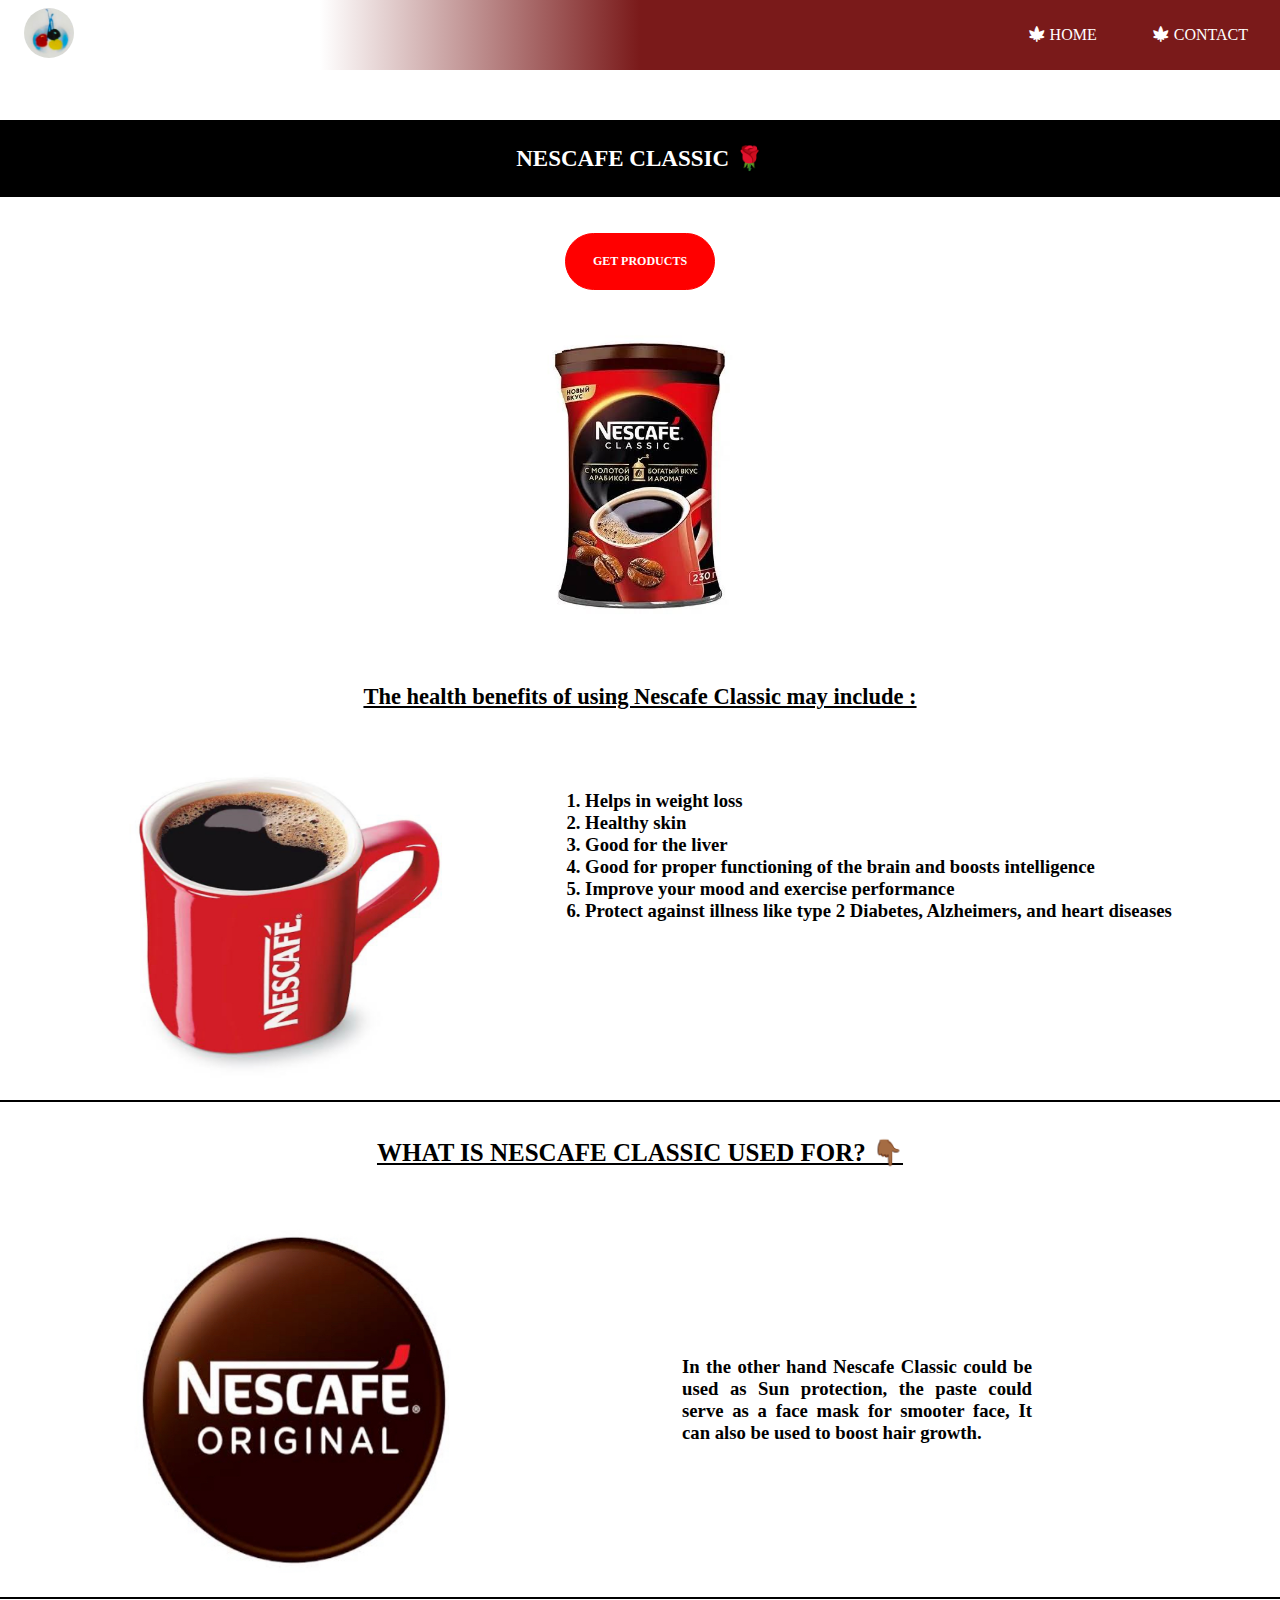
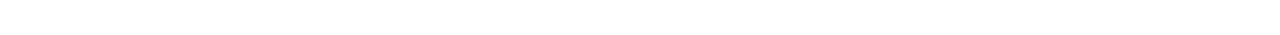
<file: P6.HTML>
<!DOCTYPE html>
<html lang="en">
<head>
    <meta charset="UTF-8">
    <meta name="viewport" content="width=device-width, initial-scale=1.0">
    <title>Document</title>
    <link rel="stylesheet" href="HERBS.CSS">
    <link rel="stylesheet" href="https://cdnjs.cloudflare.com/ajax/libs/font-awesome/6.2.1/css/all.min.css">



</head>
<body>

    <header>

    <nav class="navbar">
   <div class="red" id="logo">
        <img src="IMAGES/logo.jpg" alt="" > 
    </div>
    <ul class="nav-menu">
        
     
    
      <li class="nav-item">
        <a href="index.html" class="nav-link"> <i class="fa-solid fa-cannabis" style="margin-right: 5px;"></i>HOME</a>
        </li>
        
    
    
   
    
    <li class="nav-item">
        <a href="tel:+2347080135379" class="nav-link"> <i class="fa-solid fa-cannabis" style="margin-right: 5px;">
        </i>CONTACT</a>
        </li>
   
    
    
    </ul>
    
    
    <div class="hamburger">
    <span class="bar"></span>
    <span class="bar"></span>
    <span class="bar"></span>
    </div>
    
    </nav>
      </header>  
    



<div class="pline">
 <h1> NESCAFE CLASSIC 🌹  </h1>
</div>

<br> <br>

<div class="order">

    <button><a href="https://wa.me/2348073586044?text= Please I Want To Purchase Nescafe Classic " 
        target="_blank"><h1>GET PRODUCTS</h1></a></button>


</div>
 <br><br>
<div class="pimg">
<a href="IMAGES/IMG_0159.JPG"><img src="IMAGES/IMG_0159.JPG" alt=""></a>
</div>

<br> <br> <br>

<div class="impot">

<h2> The health benefits of using Nescafe Classic may include :</h2>

</div>

<br> <br> 
<div class="impott">
   <a href="IMAGES/IMG_0162.jpg"> <img src="IMAGES/IMG_0162.jpg" alt=""></a>

<div>
<h3>

<br> <br>
1. Helps in weight loss <br>
2. Healthy skin <br>
3. Good for the liver <br>
4. Good for proper functioning of the brain and boosts intelligence <br>
5. Improve your mood and exercise performance <br>
6. Protect against illness like type 2 Diabetes, Alzheimers, and heart diseases <br>




</h3> <br>
</div>

</div>




</div>
<br><br>


<div class="lamp">

<h1> WHAT IS NESCAFE CLASSIC USED FOR? 👇🏾 </h1>

</div>
<br><br>

<div class="lamp1">
<a href="IMAGES/IMG_0164.jpg"> <img src="IMAGES/IMG_0164.jpg" alt=""></a>
 <br>
<div class="lamptext">
    <h3>
       
       In the other hand Nescafe Classic could be used as Sun protection, the 
       paste could serve as a face mask for smooter face, It can also be used
       to boost hair growth.   
    </h3>
</div>

<div> 

</div>

</div>

</div>




<br><br>














      <script>
        const hamburger = document.querySelector(".hamburger");
        const navmenu = document.querySelector(".nav-menu");
        
        hamburger.addEventListener("click",()=> {
        hamburger.classList.toggle("active");
        navmenu.classList.toggle("active");
        })
        document.querySelectorAll(".nav-link").forEach(n => n. addEventListener
        ("click", () => {
            hamburger.classList.remove("active");
            navmenu.classList.remove("active");
        })
        )
        </script>    


</body>
</html>
</file>
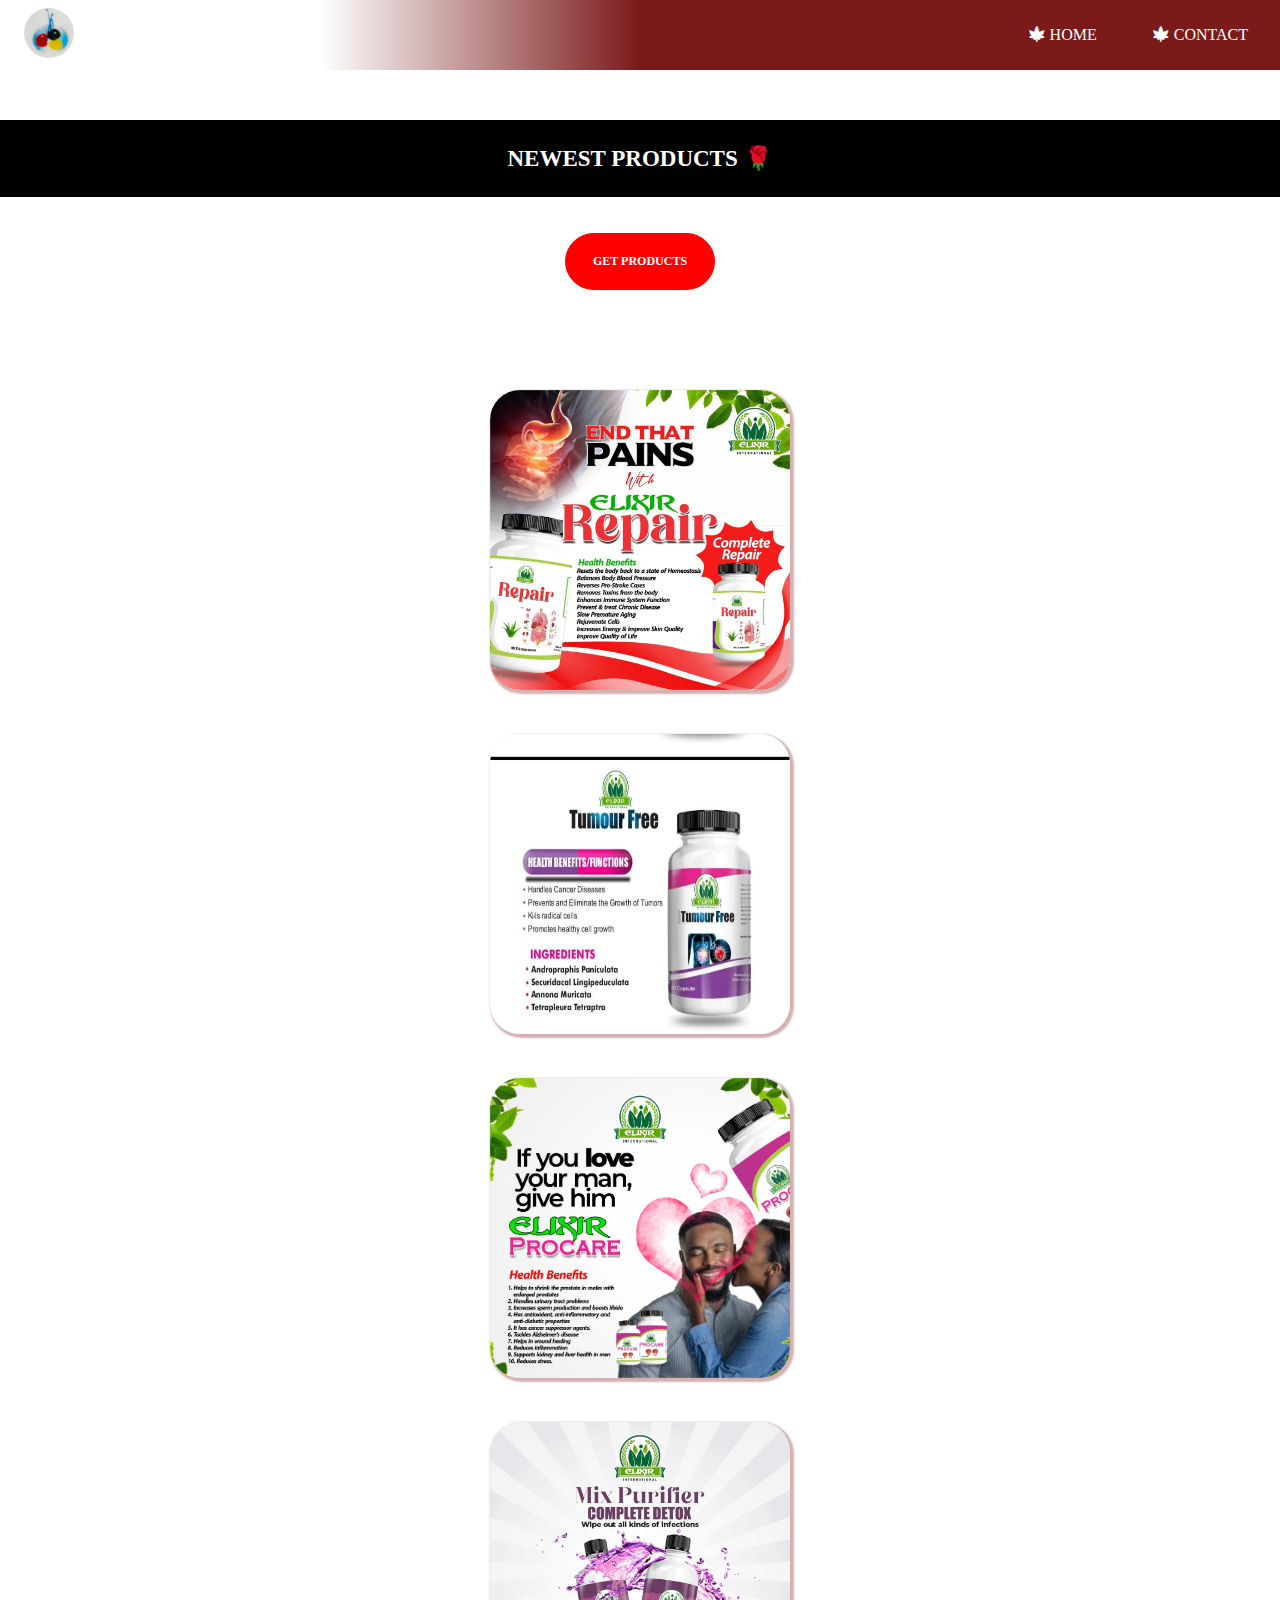
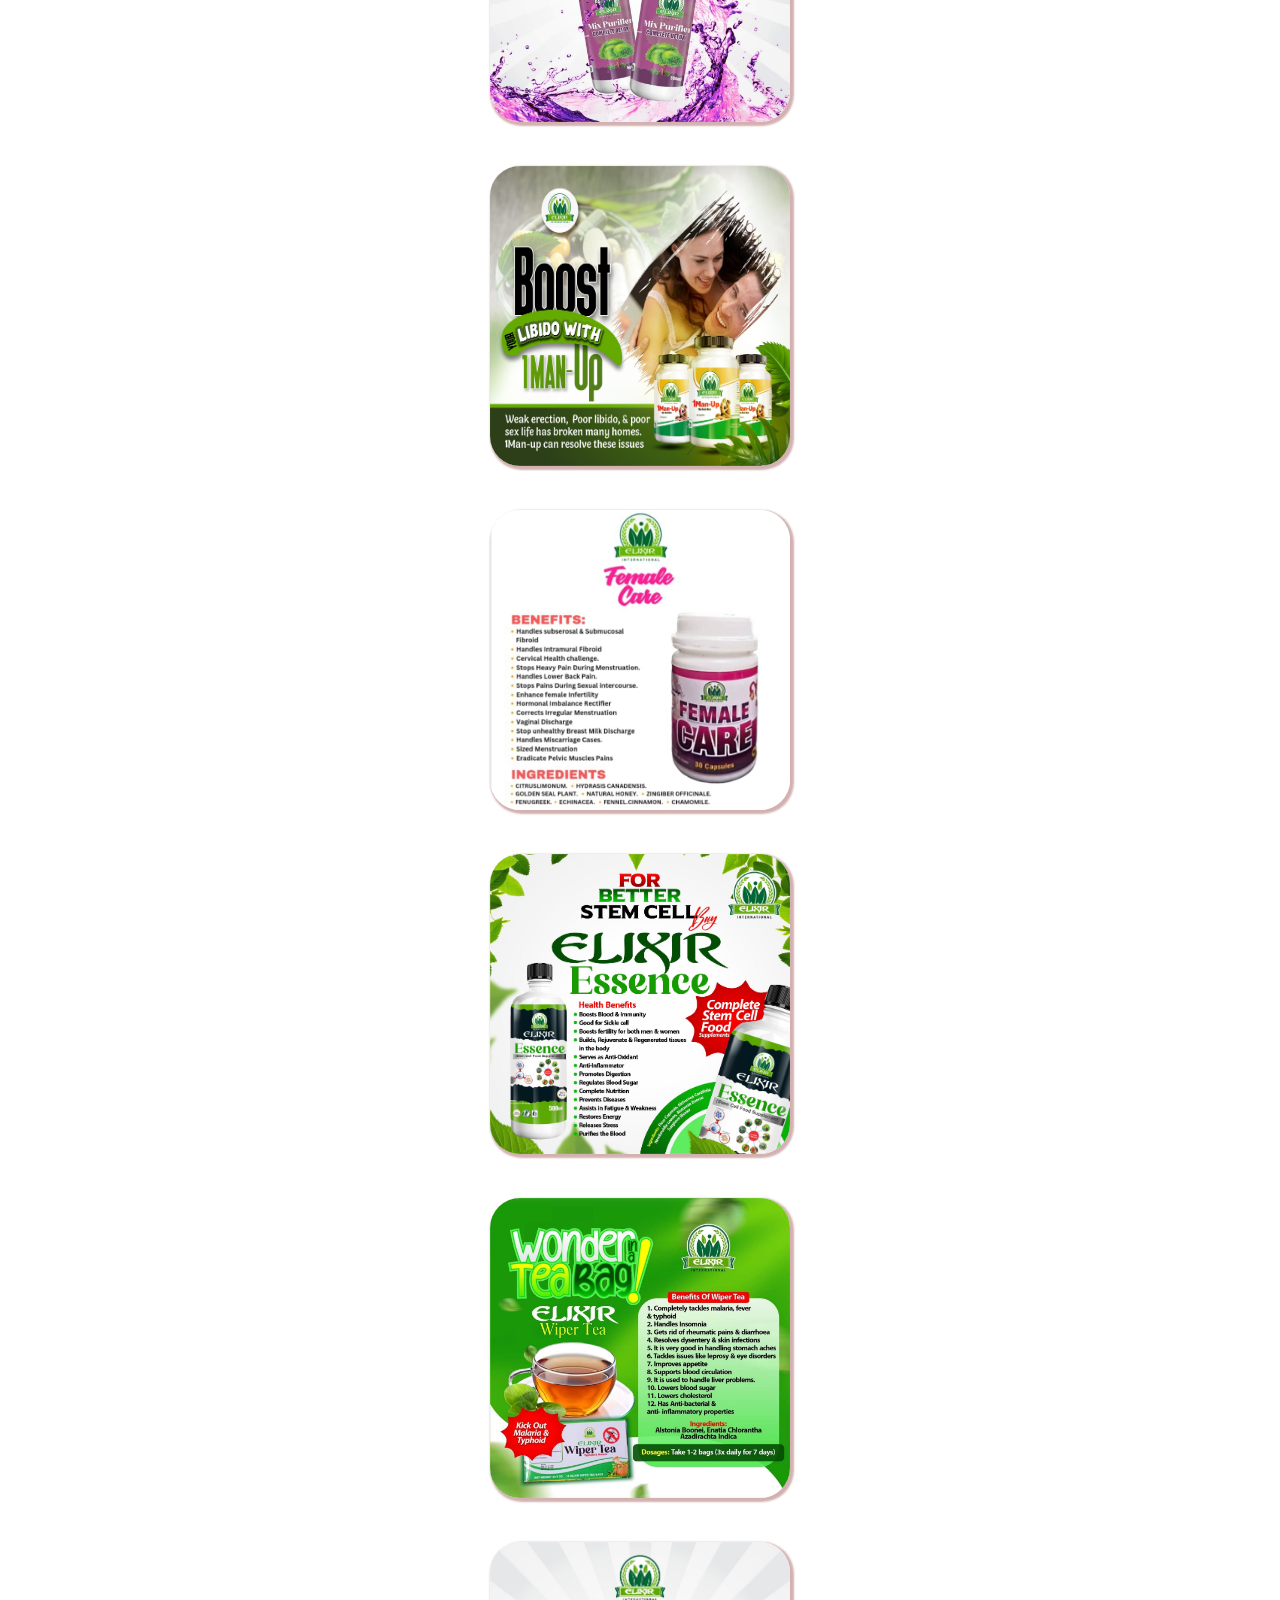
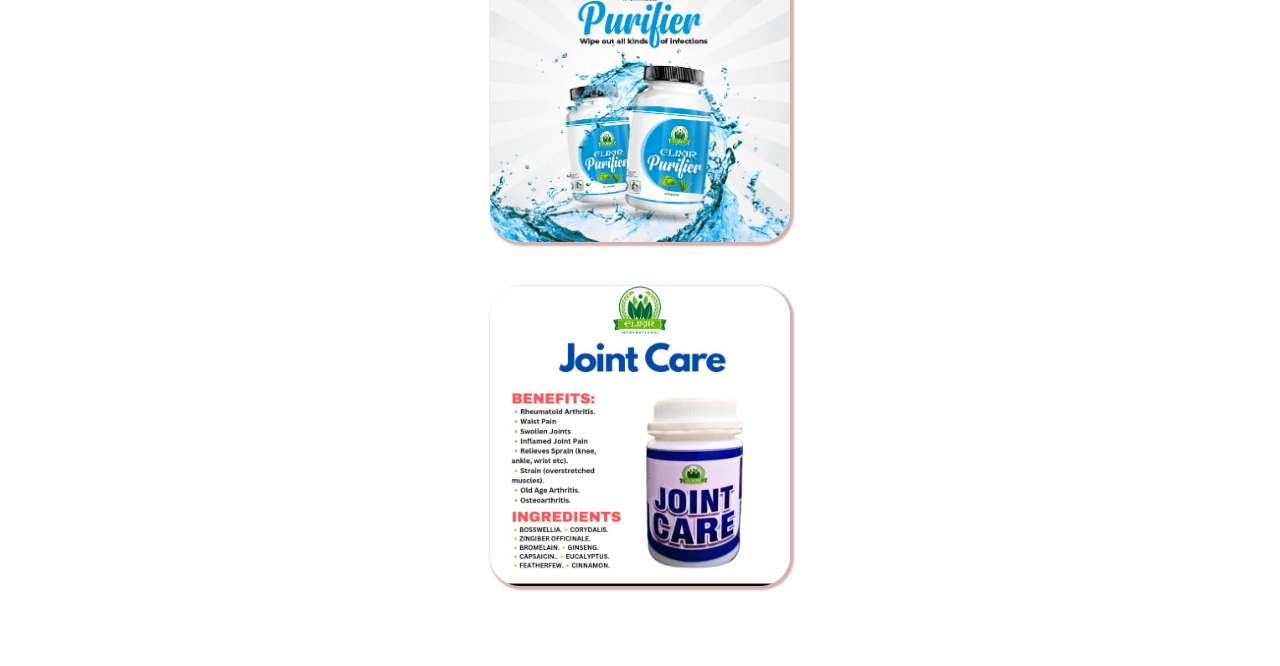
<file: P7.HTML>
<!DOCTYPE html>
<html lang="en">
<head>
    <meta charset="UTF-8">
    <meta name="viewport" content="width=device-width, initial-scale=1.0">
    <title>Document</title>
    <link rel="stylesheet" href="HERBS.CSS">
    <link rel="stylesheet" href="https://cdnjs.cloudflare.com/ajax/libs/font-awesome/6.2.1/css/all.min.css">



</head>
<body>

    <header>

    <nav class="navbar">
   <div class="red" id="logo">
        <img src="IMAGES/logo.jpg" alt="" > 
    </div>
    <ul class="nav-menu">
        
     
    
      <li class="nav-item">
        <a href="index.html" class="nav-link"> <i class="fa-solid fa-cannabis" style="margin-right: 5px;"></i>HOME</a>
        </li>
        
    
    
   
    
    <li class="nav-item">
        <a href="tel:+2347080135379" class="nav-link"> <i class="fa-solid fa-cannabis" style="margin-right: 5px;">
        </i>CONTACT</a>
        </li>
   
    
    
    </ul>
    
    
    <div class="hamburger">
    <span class="bar"></span>
    <span class="bar"></span>
    <span class="bar"></span>
    </div>
    
    </nav>
      </header>  
    



<div class="pline">
 <h1> NEWEST PRODUCTS 🌹  </h1>
</div>

<br> <br>

<div class="order">

    <button><a href="https://wa.me/2348073586044?text= Please I Want To Purchase.... " 
        target="_blank"><h1>GET PRODUCTS</h1></a></button>


</div>
<div class="newest">

    <a href="IMAGES/11.JPG"><img src="IMAGES/11.JPG" alt=""></a>
   <a href="IMAGES/12.JPG"> <img src="IMAGES/12.JPG" alt=""></a>
   <a href="IMAGES/13.JPG"><img src="IMAGES/13.JPG" alt=""></a> 
   <a href="IMAGES/14.JPG"> <img src="IMAGES/14.JPG" alt=""></a>
   <a href="IMAGES/15.JPG"> <img src="IMAGES/15.JPG" alt=""></a>
    <a href="IMAGES/16.JPG"><img src="IMAGES/16.JPG" alt=""></a>
   <a href="IMAGES/17.JPG"> <img src="IMAGES/17.JPG" alt=""></a>
   <a href="IMAGES/18.JPG"><img src="IMAGES/18.JPG" alt=""></a> 
   <a href="IMAGES/19.JPG"> <img src="IMAGES/19.JPG" alt=""></a>
   <a href="IMAGES/20.JPG"> <img src="IMAGES/20.JPG" alt=""></a>
<br> <br>
</div>




      <script>
        const hamburger = document.querySelector(".hamburger");
        const navmenu = document.querySelector(".nav-menu");
        
        hamburger.addEventListener("click",()=> {
        hamburger.classList.toggle("active");
        navmenu.classList.toggle("active");
        })
        document.querySelectorAll(".nav-link").forEach(n => n. addEventListener
        ("click", () => {
            hamburger.classList.remove("active");
            navmenu.classList.remove("active");
        })
        )
        </script>    


</body>
</html>
</file>
<file: HERBS.CSS>
*{
    padding: 0;
    margin: 0;
    box-sizing: border-box;
   font-family: Cambria, Cochin, Georgia, Times, 'Times New Roman', serif;
  
    
    
   
}
header{
    background: linear-gradient(to right, rgb(255, 255, 255),white, rgb(122, 26, 26), rgb(122, 26, 26), rgb(122, 26, 26));
    z-index: 9999;
    position: fixed;
    top: 0;
    width: 100%;
}
li{
    list-style: none;
}
a{

    color: white;
    text-decoration: none;
 
}
li a{

    border-radius: 18px;
    padding: 8px;

}
 li a:hover{
    color: yellow;
}
.navbar{
    min-height: 70px;
    display: flex;
    justify-content: space-between;
    align-items: center;
    margin: 0 24px;

    


}
.nav-menu{
    display: flex;
    justify-content: space-between;
    align-items: center;
    gap: 40px;

}
.navbar img{

    height: 60px;
    width: 60px;

    
}
.nav-branding:hover{
    color: white;
}
.nav-links{
    transition: 0.7s ease;
}
.nav-link :hover{
    color: yellow;
    
}
.hamburger{
    display: none;
    cursor: pointer;
}
.bar{
    display: block;
    width: 25px;
    height: 3px;
    margin: 5px auto;
    -webkit-transition: all 0.3s ease-in-out;
    transition: all 0.3s ease-in-out;
    background-color: aliceblue;

    
}

@media screen and (max-width: 1000px) {
    .hamburger{
        display: block;
    }
    .hamburger.active.bar:nth-child(2) {
    opacity: 0;
    }
    .hamburger.active.bar:nth-child(1) {
    transform: translateY(8px) rotate(45deg);
    }
    .hamburger.active.bar:nth-child(3) {
    transform: translateY(-8px) rotate(-45deg)
    }
    .nav-menu{
        position: fixed;
        left: -100%;
        top: 70px;
        gap: 0;
        flex-direction: column;
        background: linear-gradient(to right,rgb(122, 26, 26), rgb(122, 26, 26));
        width: 100%;
        transition: 0.3s;
        text-align: center;
        border: 2px solid white;
        border-radius: 18px;
        
    }        
    .nav-item{
        margin: 16px 0;
    }
    .nav-menu.active{
        left: 0;
    
    
    }
    .line2{
        display: flex;
        flex-direction: column;
        gap: 20px;
        align-items: center;
    }
    
    .run{
        display: flex;
        flex-direction: column;
     align-items: center;
    }
    .impott{
        display: flex;
        flex-direction: column;
        gap: 40px;
       padding: 40px;

    }
    .type1{
        display: flex;
        flex-direction: column;
        gap: 20px;
    }
    .lamp1{
        display: flex;
        flex-direction: column;
        gap: 20px;
        
    }
}
.red img{
    width: 50px;
    height: 50px;
    border-radius: 25px ;
}
.line1{
    text-align: center;
    font-size: 18px;
    padding: 50px;
    color: rgb(255, 255, 255);
    border-bottom: 2px solid black;
    margin-top: 100px;
    background-color: black;
}
.line2{
    display: flex;
    justify-content: space-evenly;
    padding: 40px;
    
    border-bottom: 2px solid black;

}
.line2 img{
height: 320px;
width: 290px;
border-radius: 15px;

}
.text1 h1{
    text-align: center;
    text-decoration: underline;
}
.text1 h3{
    width: 320px;
    height: 300px;
    margin-top: 16px;
   text-align: justify;
    
}
.run h3{
    border: 2px solid white;
    padding: 10px;
    border-radius: 25px;
    width: 200px;
    font-size: 10px;
    text-align: center;
    align-items: center;
    justify-content: center;
    color: white;
    
}
.line3 h1{
    font-size: 25px;
    text-align: center;
    color: white;
}
.line3{
    margin-top: 20px;
    padding: 20px;
    background-color: black;
    border: 2px solid black;
}
.run{
    justify-content: space-evenly;
    display: flex;
    background-color: black;
  
}
.run h3:hover{
    color: white;
    background-color: rgb(122, 26, 26);
}

.pline h1{

    text-align: center;
    margin-top: 120px;
    font-size: 23px;
    background-color: black;
    padding: 25px;
    color: white;
    

}
.pimg img{
    height: 300px;
    width: 300px;
    
}
.pimg{
    align-items: center;
    justify-content: center;
    align-content: center;
    margin: 0 auto;
    display: flex;
}
.impot{
    text-align: center;
    font-size: 15px;
    text-decoration: underline;
}
.impott{
    text-align: center;
    display: flex;
    justify-content: space-evenly;
    border-bottom: 2px solid black;
}
.impott img{
    width: 350px;
    height: 350px;
   

}
.impott h3{
    text-align: justify;
}
.type h1{
    text-align: center;
text-decoration: underline;
    font-size: 25px;
   

padding: 40px;
}
.type1 img{
    height: 280px;
    width: 280px;
    border-radius: 30px;
}
.type1{
    display: flex;
    justify-content: space-evenly;
    margin-top: 20px;
    align-items: center;
}
.type1 figcaption{
    text-align: center;
   
    color: white;
}
.type1 figure{
    border: 2px solid black;
    padding: 15px;
    border-radius: 30px;
    background-color: black;
    width: 320px;
    height: 350px;
   
   
}
.type1{
    border-bottom: 2px solid black;
    padding-bottom: 30px;
}
.lamp{
    text-align: center;
    font-size: 10px;
}
.lamp1 img{
    height: 350px;
    width: 320px;
    border-radius: 30px;
}
.lamp1{
    display: flex;
    justify-content: space-evenly;
    align-items: center;
    padding: 20px;
    border-bottom: 2px solid black;
}
.lamptext h3{
    text-align: justify;
    width: 350px;
    

}
.lamp h1{
font-size: 25px;
text-decoration: underline;
}
.order button{
    padding: 20px;
    font-size: 6px;
    color: white;
    background-color: red;
    width: 150px;
    border-radius: 30px;
    border: 1px solid red;
    
}
.order button:hover{
    color: white;
    background-color: blue;
}
.order{
    align-items: center;
    display: flex;
    margin: 0 auto;
    justify-content: center;
    text-align: center;
}
.salt h1{
    text-align: center;
    margin-top: 20px;
    font-size: 25px;
    text-decoration: underline;
}
.salty h3{
    text-align: justify;
    align-items: center;
    justify-content: center;
    width: 400PX;
}


.salty{
    align-items: center;
    justify-content: center;
  margin: 0 auto;
  display: flex;
  padding: 25px;
  border-bottom: 2px solid black;
  
}

.line22{
    display: flex;
    justify-content: space-evenly;
    padding: 40px;
    
    border-bottom: 2px solid black;

}
.line21 img{
height: 320px;
width: 290px;
border-radius: 15px;

}
.text11 h1{
    text-align: center;
    text-decoration: underline;
}
.text11 h3{
    width: 320px;
    height: 300px;
    margin-top: 16px;
   text-align: justify;
    
}
.text1 i{
    font-size: 30px;
    margin: 6px;
    text-align: center;
color: black;
    padding: 5px;
    border-radius: 17px;

}
.text1 i:hover{
    color: red;
}



.red form{
    
    
    

    width: 100%;
       
        background-color: black;
        color: #ccc;
        padding: 20px;
        
        
      }
      
      label {
        
        margin-bottom: 10px;
        
      }
      
      input[type="email"]
      {
        width: 240px;
        padding: 10px;
        border: 1px solid #332f2f;
        border-radius: 3px;
        margin-bottom: 20px;
        border-style: groove;
        background-color: rgb(46, 44, 44);
        color: #ccc;
      }
      
     .red button[type="submit"] {
        background-color: #ff0000;
        color: #fff;
        padding: 10px 20px;
        border: none;
        border-radius: 3px;
        cursor: pointer;
        font-size: 16px;
        width: 240px;
      }
      .feed h1{
        color: rgb(172, 13, 13);
        font-size: 36px;
        text-align: center;
        background-color: black;
        padding: 20px;
        margin-top: 15px;
    
      }
        
    .map{
        margin-top: 30px;
        display: flex;
        flex-direction: column;
        align-items: center;
        
    
    }
    iframe{
        width: 400px;
        height: 350px;
        filter: invert(100%);
    }
    .locate{
        text-align: center;
        padding: 8px;
    }
.locate h2{
    text-decoration: underline;
}
.newest{
    display: flex;
    flex-direction: column;
    margin-top: 100px;
    gap: 40px;
    align-items: center;
}
.newest img{
    width: 300px;
    height: 300px;
    border-radius: 30px;
    box-shadow: 2px 2px 2px 2px rgb(211, 177, 177);
}
</file>
